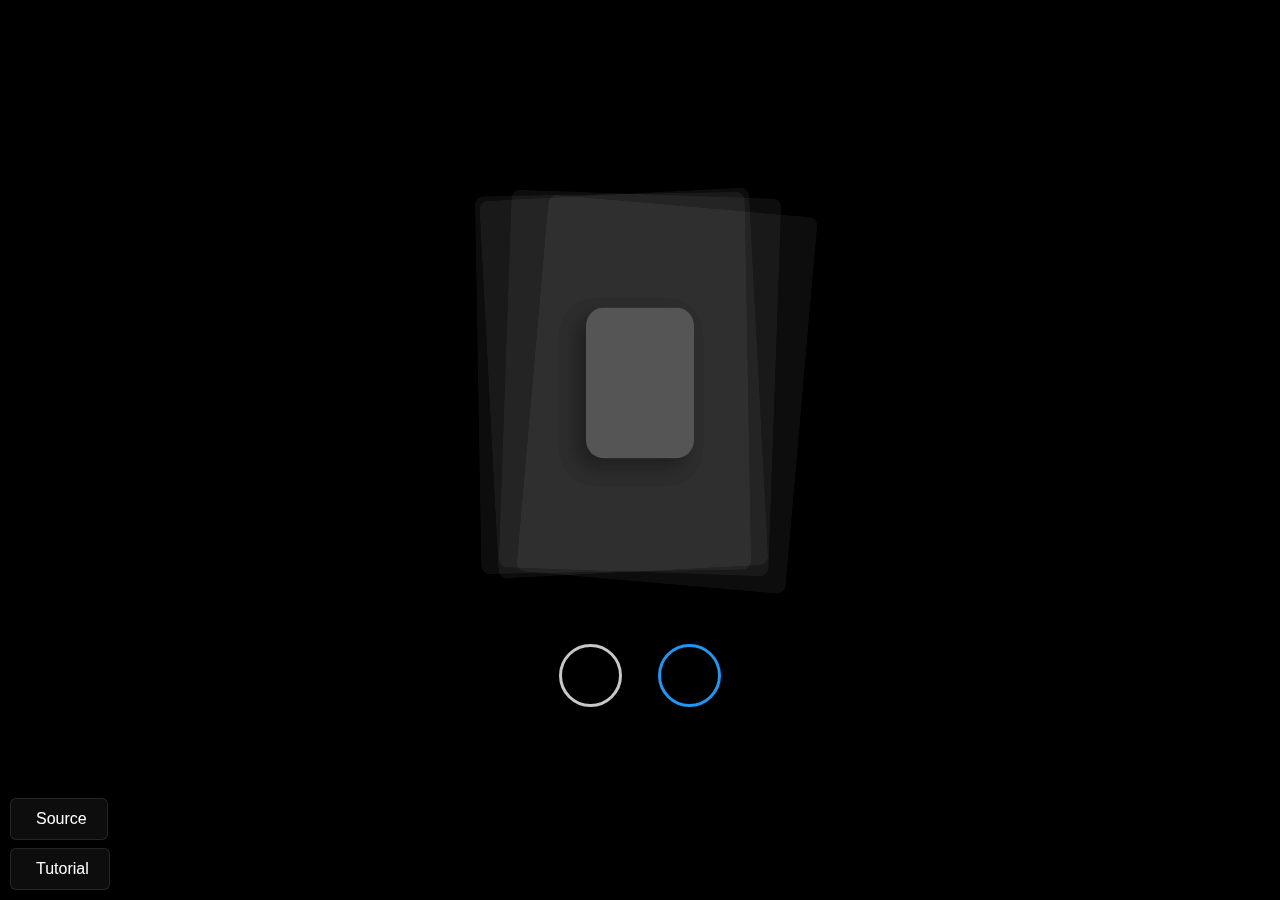
<file: project.sezim/index.html>
<!DOCTYPE html>
<html lang="en">
<head>
    <meta charset="UTF-8">
    <title>Java Script</title>
    <link rel="stylesheet" href="css/stayl.css">
</head>
<body>
	<div class="card-swiper">
		<div class="card-groups">
		  <div class="card-group" data-index="0" data-status="active">
			<div class="little-card card">
	  
			</div>
			<div class="big-card card">
	  
			</div>
			<div class="little-card card">
	  
			</div>
			<div class="big-card card">
	  
			</div>
			<div class="little-card card">
	  
			</div>
			<div class="big-card card">
	  
			</div>
			<div class="little-card card">
	  
			</div>
			<div class="big-card card">
	  
			</div>
		  </div>
		  <div class="card-group" data-index="1" data-status="unknown">
			<div class="little-card card">
	  
			</div>
			<div class="big-card card">
	  
			</div>
			<div class="little-card card">
	  
			</div>
			<div class="big-card card">
	  
			</div>
			<div class="little-card card">
	  
			</div>
			<div class="big-card card">
	  
			</div>
			<div class="little-card card">
	  
			</div>
			<div class="big-card card">
	  
			</div>
		  </div>
		  <div class="card-group" data-index="2" data-status="unknown">
			<div class="little-card card">
	  
			</div>
			<div class="big-card card">
	  
			</div>
			<div class="little-card card">
	  
			</div>
			<div class="big-card card">
	  
			</div>
			<div class="little-card card">
	  
			</div>
			<div class="big-card card">
	  
			</div>
			<div class="little-card card">
	  
			</div>
			<div class="big-card card">
	  
			</div>
		  </div>
		</div>
		<div class="card-swiper-buttons">
		  <button id="hate-button" onclick="handleHateClick()">
			<i class="fa-solid fa-x"></i>
		  </button>
		  <button id="love-button" onclick="handleLoveClick()">
			<i class="fa-solid fa-heart"></i>
		  </button>
		</div>
	  </div>
	  
	  <a id="source-link" class="meta-link" href="https://kippo.com/chill" target="_blank">
		<i class="fa-solid fa-link"></i>
		<span>Source</span>
	  </a>
	  
	  <a id="yt-link" class="meta-link" href="https://youtu.be/6TYkDy54q4E" target="_blank">
		<i class="fa-brands fa-youtube"></i>
		<span>Tutorial</span>
	  </a>
</body>
<script src="js/app.js"></script>
</html>
</file>
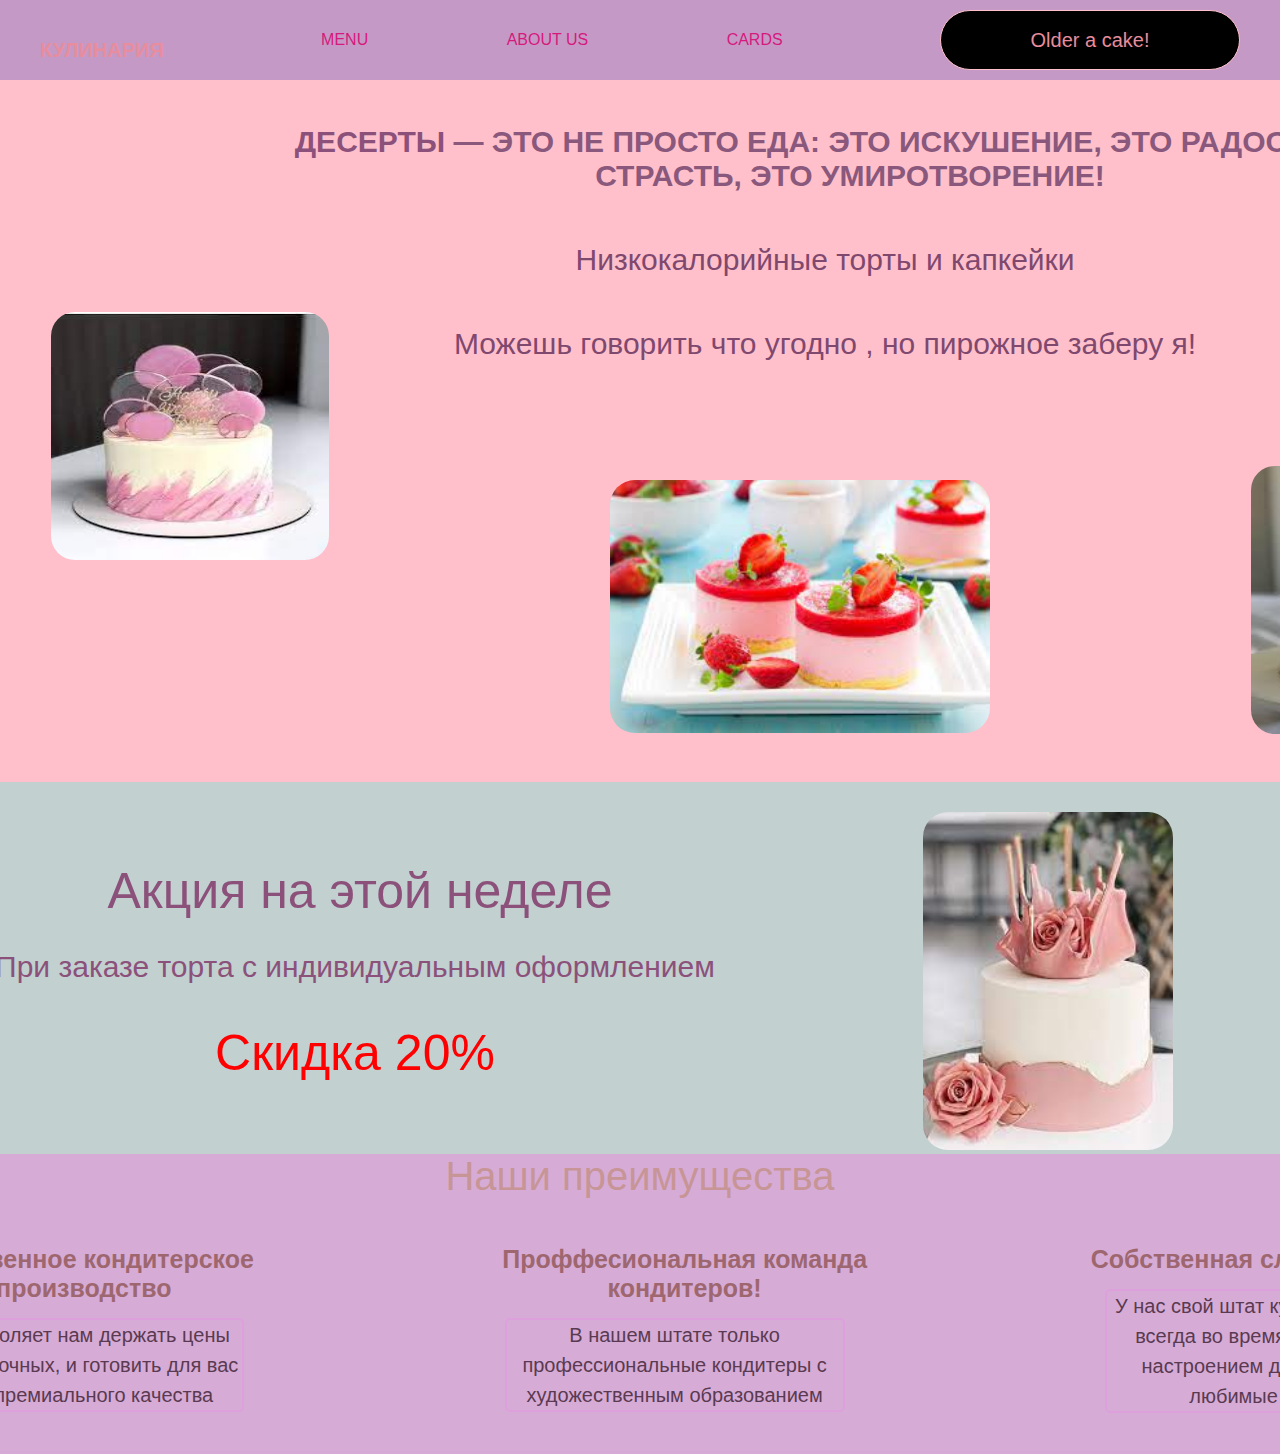
<file: project1.sezim/index.html>
<!DOCTYPE html>
<html lang="en">
<head>
    <meta charset="UTF-8">
    <title>Java Script</title>
    <link rel="stylesheet" href="css/style.css">
    <link rel="stylesheet" href="css/core.css">
</head>
<body>
<div class="wrapper">
    <div class="header">
        <div class="container">
            <div class="inner_header">
                <a href="/index.html">
                    <div class="logotype">
                        <h2>Кулинария</h2>
                    </div>
                </a>
                <ul class="menu">
                    <li class="menu_link">
                        <a href="pages/home_works.html">Menu</a>
                    </li>
                    <li class="menu_link">
                        <a href="pages/lessons.html">About us</a>
                    </li>
                    <li class="menu_link">
                        <a href="pages/cards.html" >Cards</a>
                    </li>
                </ul>
                <button class="btn" id="btn-get">Older a cake!</button>
            </div>
        </div>
    </div>
    <div class="main_block">
        <div class="container">
            <div class="inner_main">
                <h1><strong id="js-color">Десерты</strong>  — это не просто еда: это искушение, это радость, это страсть, это умиротворение!</h1>
                <p class="p">Низкокалорийные торты и капкейки</p>
                <p class="p">Можешь говорить что угодно , но пирожное заберу я!</p>
                <img class="image" src="images/торты.jpg">
                <img class="image1" src="images/images1.jpg">
                <img  class="пирожное " src="images/пирожное.jpg">
            </div>
        </div>
    </div>

<div class="block_photo">
    <div class="block1">
        <p class="text_block1">Акция на этой неделе</p>
        <p class="text_block2">При заказе торта с индивидуальным оформлением</p>
        <span class="text1">Скидка 20%</span>
    </div>
    <div class="block2">
        <img src="images/roze.jpg">
      
    </div>
</div>


  <div class="footer_block">
      <div class="title">
          <p class="title1"> Наши преимущества</p>
      </div>
      <div class="footer__grid">

          <div class="grid">
              <h5>Cобственное кондитерское производство</h5>
              <p>Это позволяет нам держать цены ниже рыночных, и готовить для вас торты премиального качества</p>
          </div>
          <div class="grid">
              <h5>Проффесиональная команда кондитеров!</h5>
              <p>В нашем штате только профессиональные кондитеры с художественным образованием</p>
          </div>
          <div class="grid">
              <h5>Собственная служба доставки!</h5>
              <p>У нас свой штат курьеров,которые всегда во время и с отличным настроением доставят Ваши любимые десерты</p>
          </div>
      </div>

      <div class="modal">
    <div class="modal_dialog">
        <div class="modal_content">
            <form action="#">
                <div class="modal_close">&times;</div>
                <div class="modal_title">Мы свяжемся с вами как можно быстрее!</div>
                <input required placeholder="Ваше имя" name="fullname" type="text" class="modal_input">
                <input required placeholder="Ваш номер телефона" name="phone_number" type="phone" class="modal_input">
                <button class="btn btn_dark btn_min">Перезвонить мне</button>
            </form>
        </div>
    </div>
</div>
</body>
<script src="./js/main.js"></script>
<script src="js/modal.js"></script>
</html>
</file>
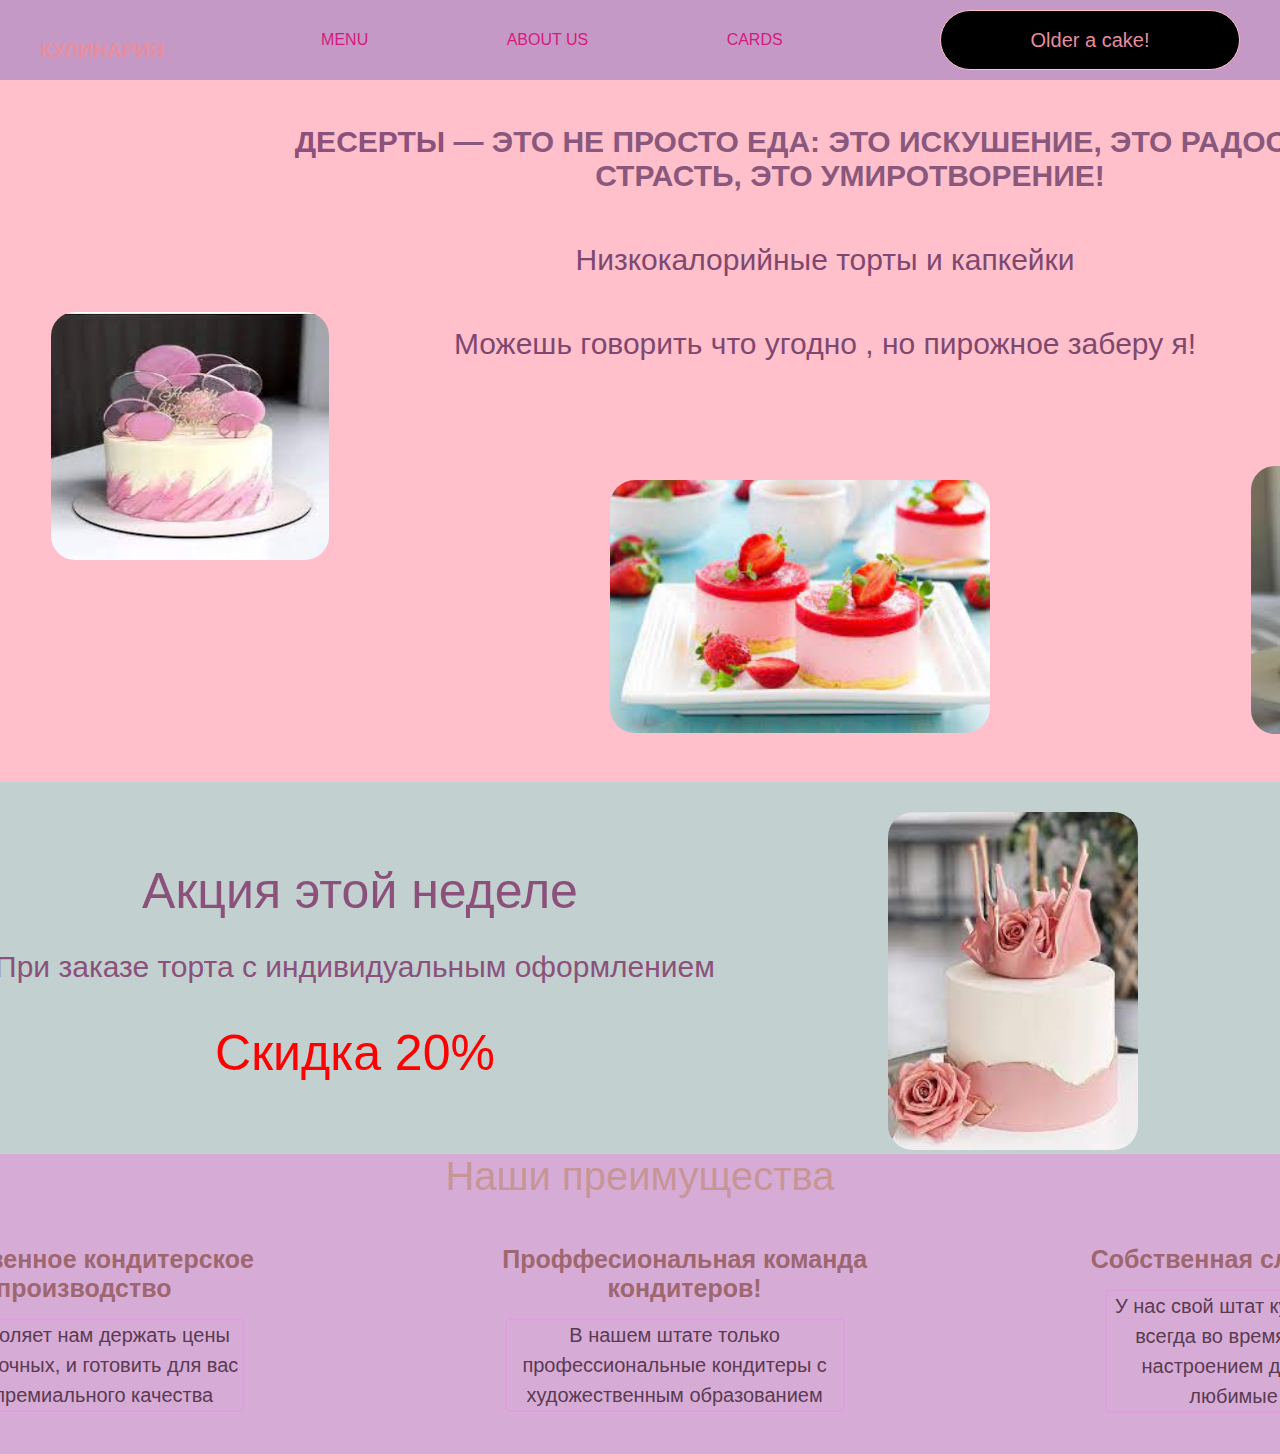
<file: project1.sezim/сайт/index.html>
<!DOCTYPE html>
<html lang="en">
<head>
    <meta charset="UTF-8">
    <title>Java Script</title>
    <link rel="stylesheet" href="css/style.css">
    <link rel="stylesheet" href="css/core.css">
</head>
<body>
<div class="wrapper">
    <div class="header">
        <div class="container">
            <div class="inner_header">
                <a href="/index.html">
                    <div class="logotype">
                        <h2>Кулинария</h2>
                    </div>
                </a>
                <ul class="menu">
                    <li class="menu_link">
                        <a href="pages/home_works.html">Menu</a>
                    </li>
                    <li class="menu_link">
                        <a href="pages/lessons.html">About us</a>
                    </li>
                    <li class="menu_link">
                        <a href="pages/cards.html" >Cards</a>
                    </li>
                </ul>
                <button class="btn" id="btn-get">Older a cake!</button>
            </div>
        </div>
    </div>
    <div class="main_block">
        <div class="container">
            <div class="inner_main">
                <h1><strong id="js-color">Десерты</strong>  — это не просто еда: это искушение, это радость, это страсть, это умиротворение!</h1>
                <p class="p">Низкокалорийные торты и капкейки</p>
                <p class="p">Можешь говорить что угодно , но пирожное заберу я!</p>
                <img class="image" src="images/торты.jpg">
                <img class="image1" src="images/images1.jpg">
                <img  class="пирожное " src="images/пирожное.jpg">
            </div>
        </div>
    </div>

<div class="block_photo">
    <div class="block1">
        <p class="text_block1">Акция этой неделе</p>
        <p class="text_block2">При заказе торта с индивидуальным оформлением</p>
        <span class="text1">Скидка 20%</span>

    </div>
    <div class="block2">
        <img src="images/roze.jpg">
      
    </div>
</div>


  <div class="footer_block">
      <div class="title">
          <p class="title1"> Наши преимущества</p>
      </div>
      <div class="footer__grid">

          <div class="grid">
              <h5>Cобственное кондитерское производство</h5>
              <p>Это позволяет нам держать цены ниже рыночных, и готовить для вас торты премиального качества</p>
          </div>
          <div class="grid">
              <h5>Проффесиональная команда кондитеров!</h5>
              <p>В нашем штате только профессиональные кондитеры с художественным образованием</p>
          </div>
          <div class="grid">
              <h5>Собственная служба доставки!</h5>
              <p>У нас свой штат курьеров,которые всегда во время и с отличным настроением доставят Ваши любимые десерты</p>
          </div>
      </div>

      <div class="modal">
    <div class="modal_dialog">
        <div class="modal_content">
            <form action="#">
                <div class="modal_close">&times;</div>
                <div class="modal_title">Мы свяжемся с вами как можно быстрее!</div>
                <input required placeholder="Ваше имя" name="fullname" type="text" class="modal_input">
                <input required placeholder="Ваш номер телефона" name="phone_number" type="phone" class="modal_input">
                <button class="btn btn_dark btn_min">Перезвонить мне</button>
            </form>
        </div>
    </div>
</div>
</body>
<script src="./js/main.js"></script>
<script src="js/modal.js"></script>
</html>
</file>
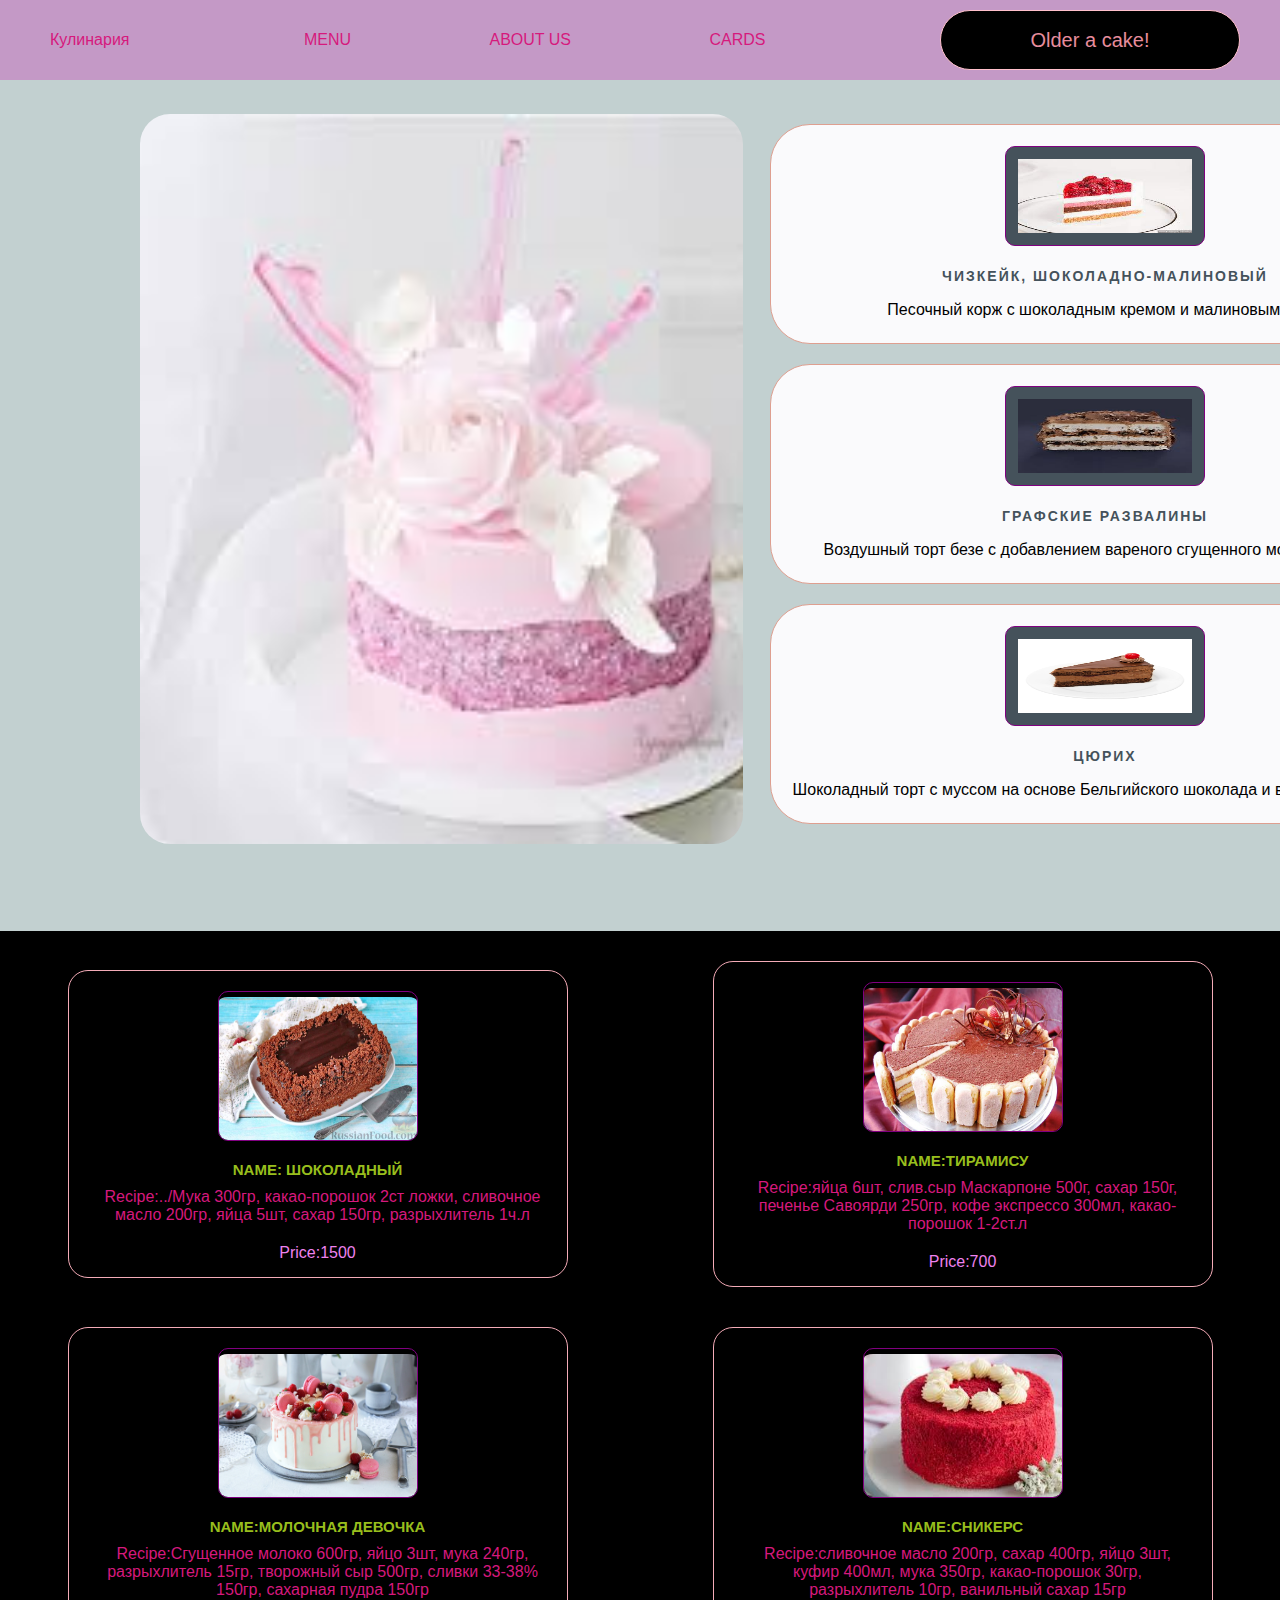
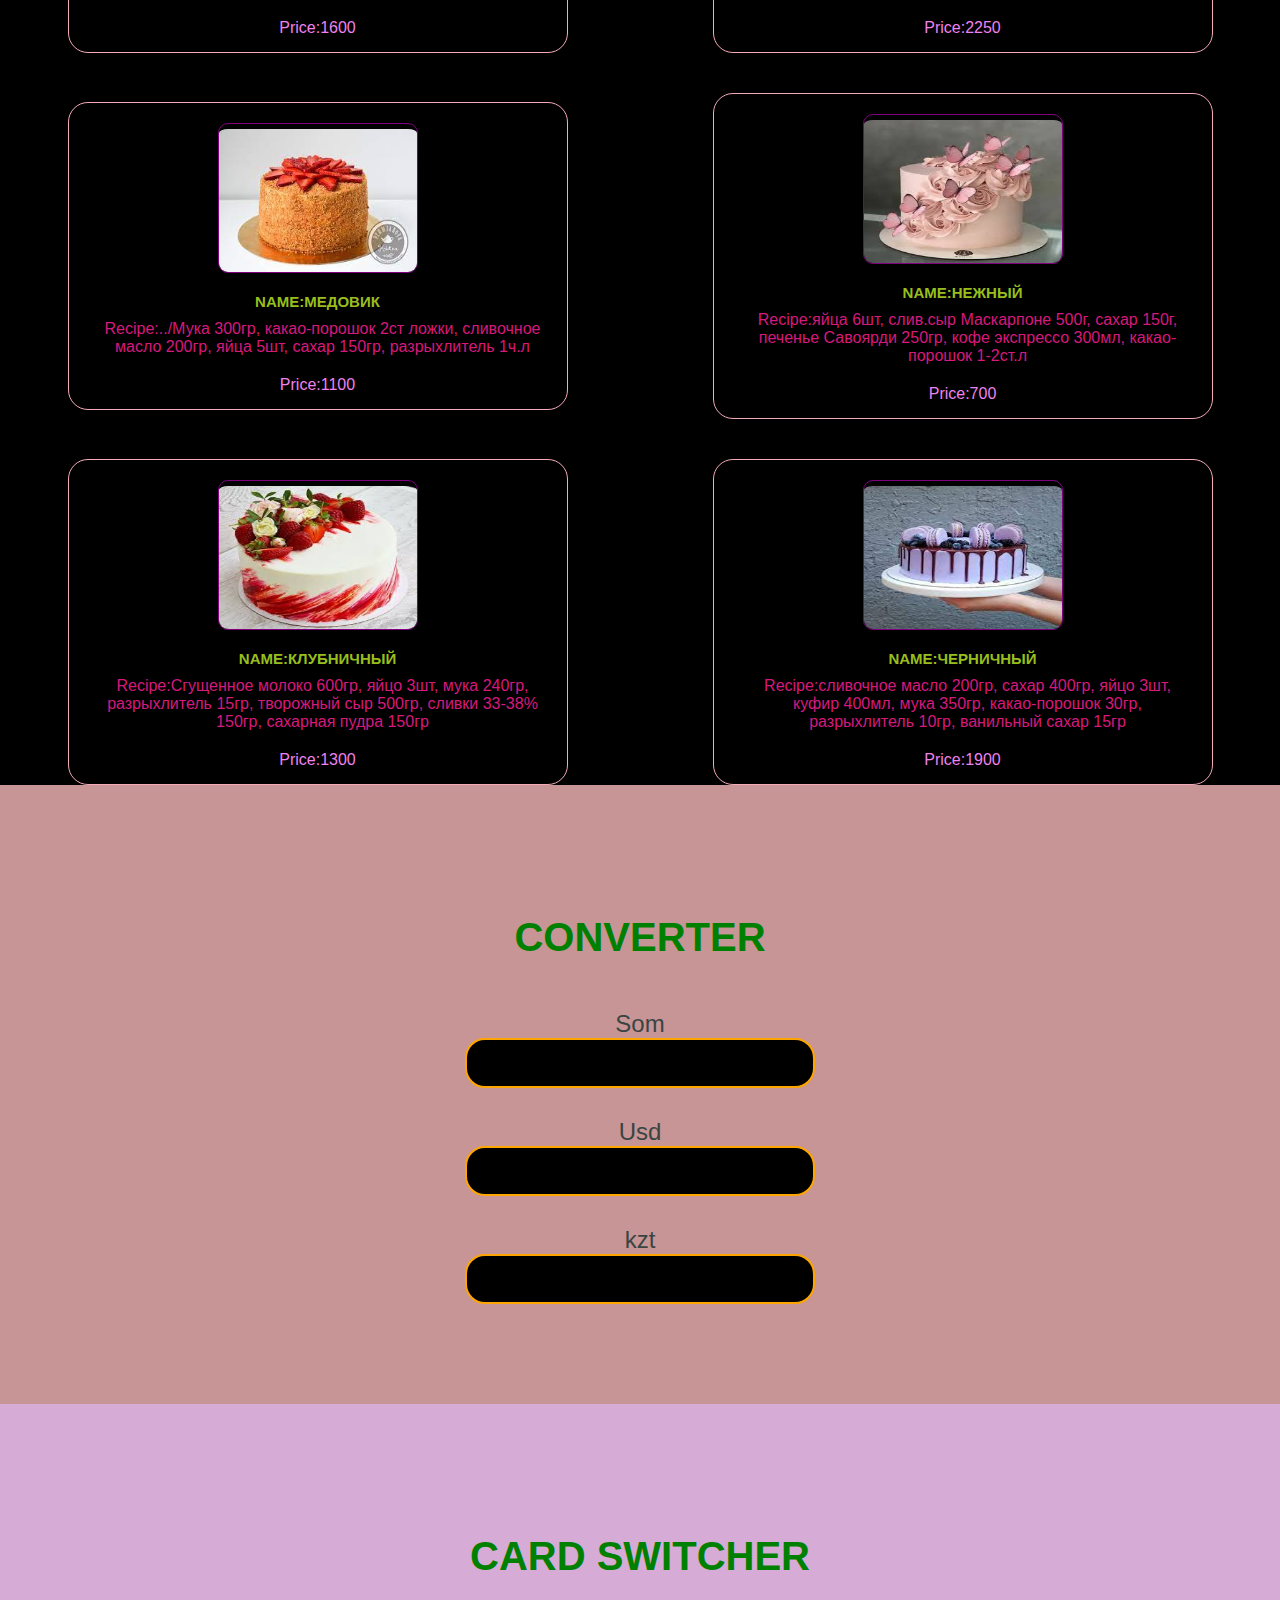
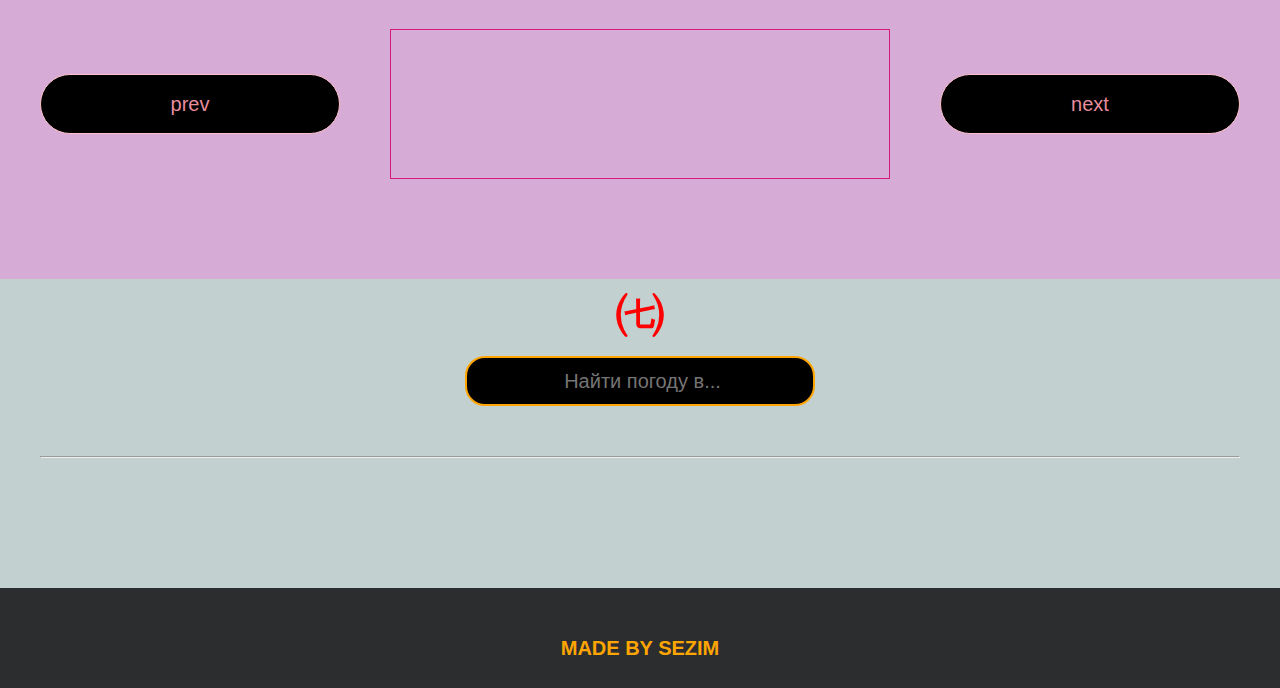
<file: project1.sezim/pages/lessons.html>
<!DOCTYPE html>
<html lang="en">
<head>
    <meta charset="UTF-8">
    <title>Lessons</title>
    <link rel="stylesheet" href="../css/style.css">
    <link rel="stylesheet" href="../css/core.css">
    <link rel="stylesheet" href="../css/lessons.css">
</head>
<body>

<div class="wrapper">

    <div class="header">
        <div class="container">
            <div class="inner_header">
                <a href="../index.html">
                    <div class="logotype">
                        <span>Кулинария</span>
                    </div>
                </a>
                <ul class="menu">
                    <li class="menu_link">
                        <a href="home_works.html">Menu</a>
                    </li>
                    <li class="menu_link">
                        <a href="lessons.html">About Us</a>
                    </li>
                    <li class="menu_link">
                        <a href="../pages/cards.html">Cards</a>
                    </li>
                </ul>
                <button class="btn" id="btn-get">Older a cake!</button>
            </div>
        </div>
    </div>


    <div class="choose">
        <div class="container">
            <div class="title__wrap">
                <span class="title__caption"></span>
                <h2 class="title"></h2>

            </div>
            <div class="block">
                <div class="left"></div>
                <div class="right">
                    <div class="img one-top">
                        <img src="../images/чизкейк.jpg" alt="picture" class="icon-bgc">
                        <h3 class="text">Чизкейк, шоколадно-малиновый</h3>
                        <div class="lorem">Песочный корж с шоколадным кремом и малиновым жиле</div>
                    </div>
                    <div class="img">
                        <img src="../images/развалины.jpg" alt="picture" class="icon-bgc">
                        <h3 class="text">Графские развалины</h3>
                        <div class="lorem">Воздушный торт безе с добавлением вареного сгущенного молока и джема</div>
                    </div>
                    <div class="img">
                        <img src="../images/цюрих.jpg" alt="picture" class="icon-bgc">
                        <h3 class="text">Цюрих</h3>
                        <div class="lorem">Шоколадный торт с муссом на основе Бельгийского шоколада и вишневой начинки.</div>
                    </div>
                </div>
            </div>
        </div>
    </div>

    <div class="cakes"></div>
    <div class="cakes1"></div>

    <div class="converter">
        <div class="container">
            <h3>CONVERTER</h3>
            <div class="inner_converter">
                <div class="som">
                    <label for="som">Som</label>
                    <input type="number" id="som">
                </div>
                <div class="usd">
                    <label for="usd">Usd</label>
                    <input type="number" id="usd">
                </div>
                <div class="kzt">
                    <label for="kzt">kzt</label>
                    <input type="number" id="kzt">
                </div>
            </div>
        </div>
    </div>

    <div class="card_switcher">
        <div class="container">
            <h3>Card Switcher</h3>
            <div class="inner_card_switcher">
                <button class="btn" id="btn-prev">prev</button>
                <div class="card"></div>
                <button class="btn" id="btn-next">next</button>
            </div>
        </div>
    </div>

        <div class="container">
            <div class="inner_weather">
                <div>
                    <h4 style="color: red;font-size: 50px">&#12838</h4>
                    <input type="text" class="cityName" placeholder="Найти погоду в...">

                </div>
                <div>
                    <span class="city"></span>
                    <hr>
                    <span class="temp"></span>
                </div>
            </div>
        </div>
    </div>

    <div class="footer">
        <div class="container">
            <a href="https://www.instagram.com/_b.sezim.sh_?igsh=MTJ2MDdrZGpuZjJ3Mg%3D%3D&utm_source=qr" target="_blank">
                <div class="inner_footer">
                    <h2>Made by Sezim</h2>

                </div>
            </a>
        </div>
    </div>
</div>

<div class="modal">
    <div class="modal_dialog">
        <div class="modal_content">
            <form action="#">
                <div class="modal_close">&times;</div>
                <div class="modal_title">Мы свяжемся с вами как можно быстрее!</div>
                <input required placeholder="Ваше имя" name="name" type="text" class="modal_input">
                <input required placeholder="Ваш номер телефона" name="phone" type="phone" class="modal_input">
                <button class="btn btn_dark btn_min">Перезвонить мне</button>
            </form>
        </div>
    </div>
</div>

</body>
<script src="../js/lesson.js"></script>
<script src="../js/modal.js"></script>
</html>
</file>
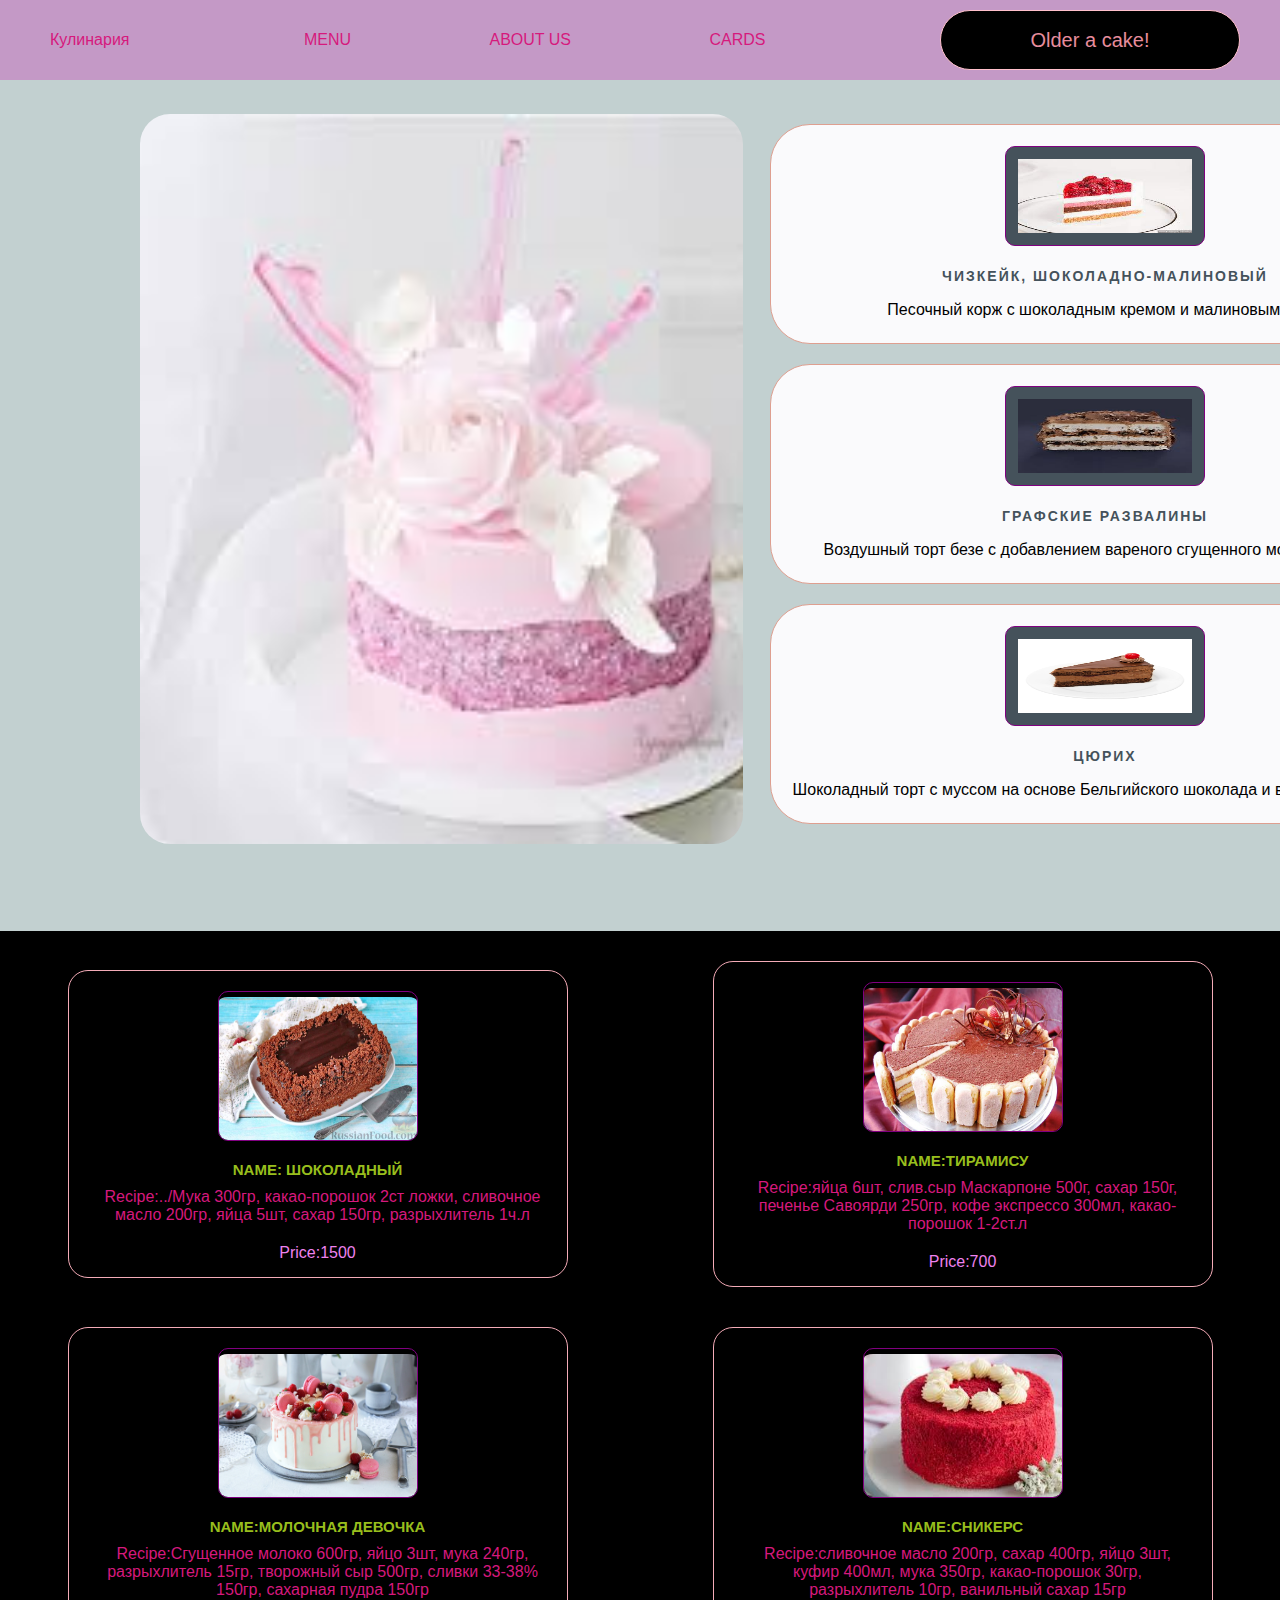
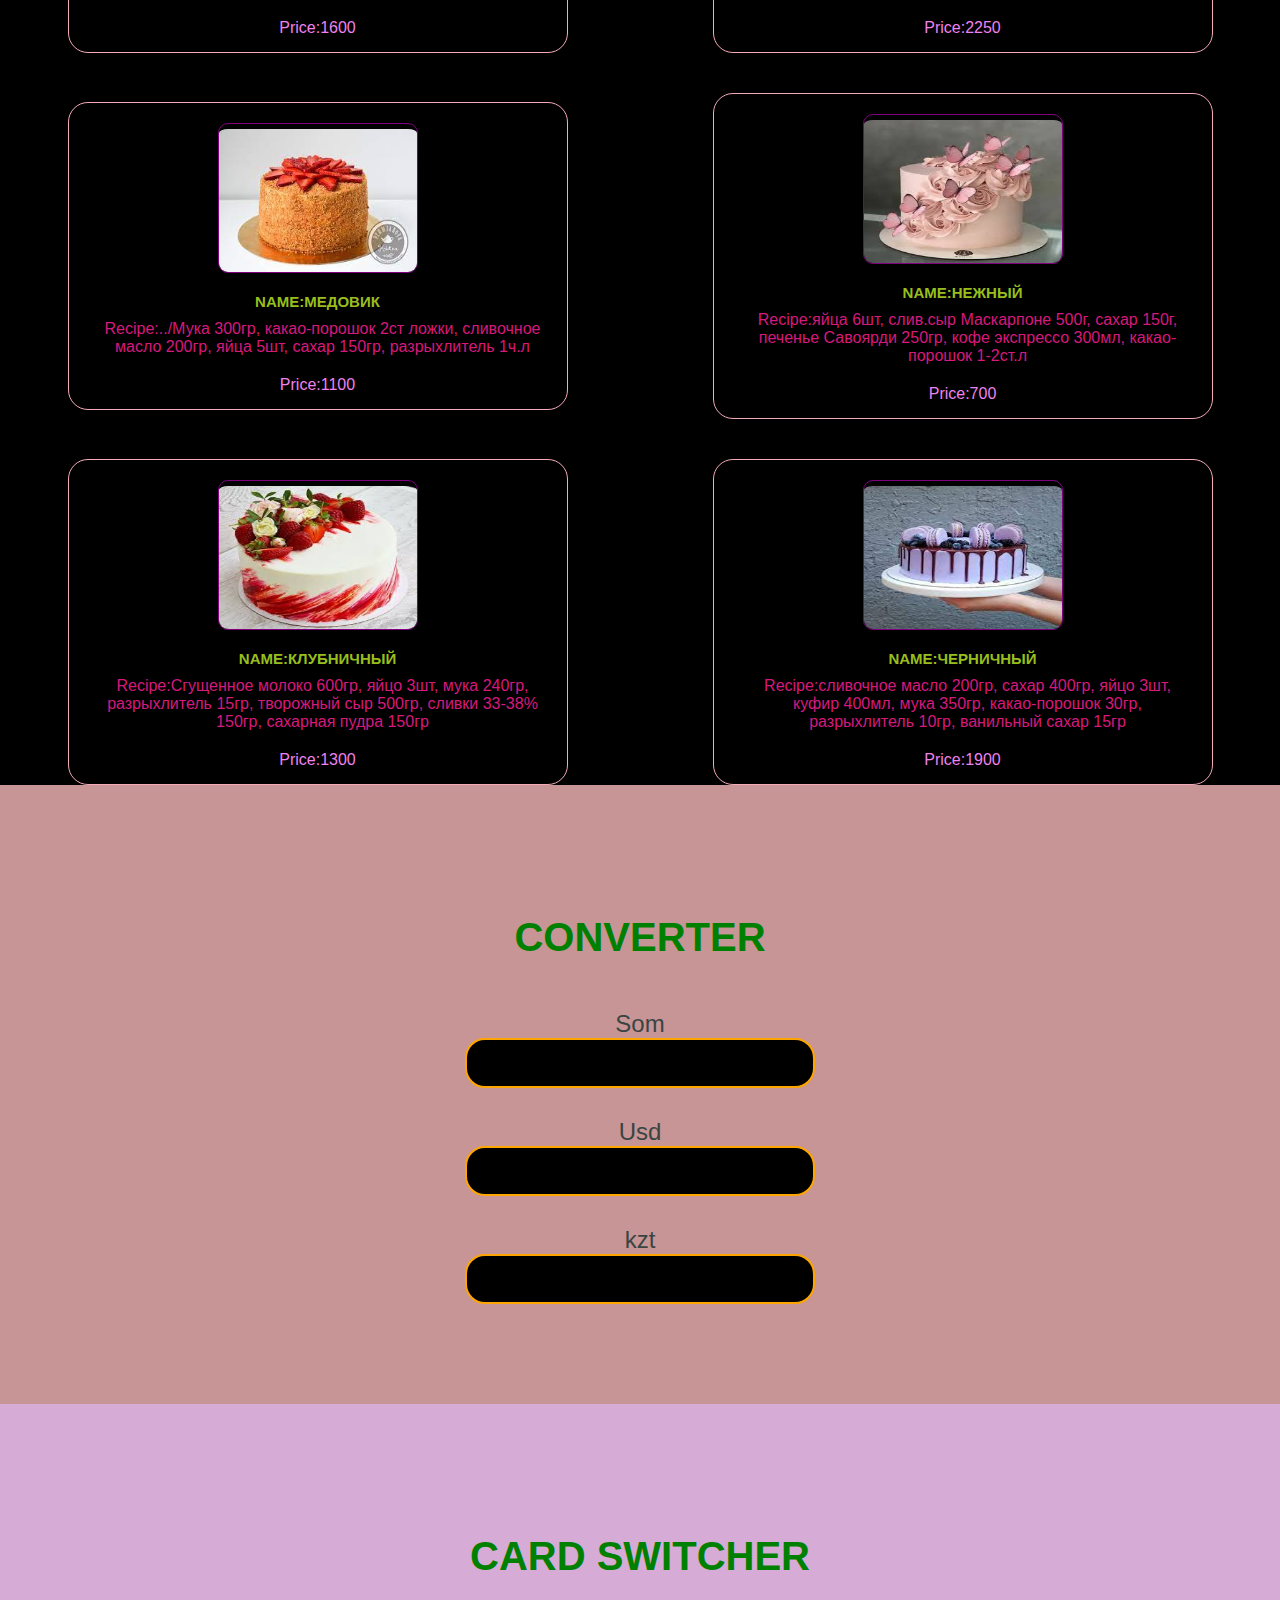
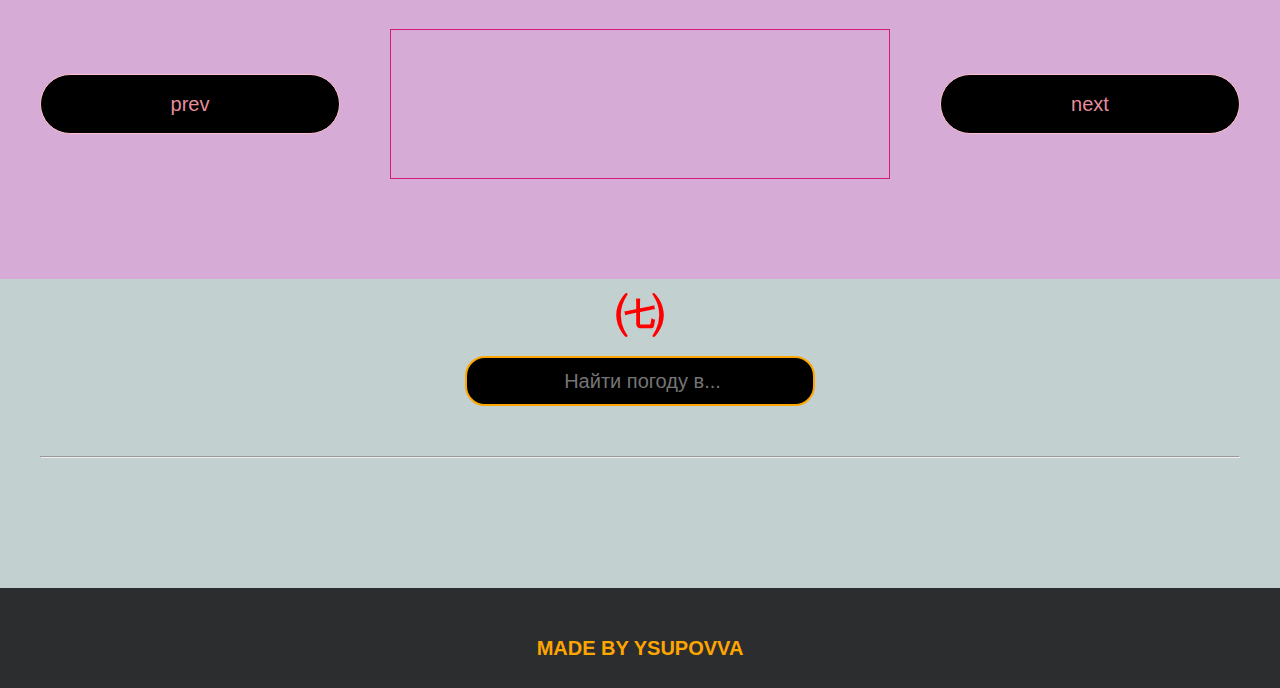
<file: project1.sezim/сайт/pages/lessons.html>
<!DOCTYPE html>
<html lang="en">
<head>
    <meta charset="UTF-8">
    <title>Lessons</title>
    <link rel="stylesheet" href="../css/style.css">
    <link rel="stylesheet" href="../css/core.css">
    <link rel="stylesheet" href="../css/lessons.css">
</head>
<body>

<div class="wrapper">

    <div class="header">
        <div class="container">
            <div class="inner_header">
                <a href="../index.html">
                    <div class="logotype">
                        <span>Кулинария</span>
                    </div>
                </a>
                <ul class="menu">
                    <li class="menu_link">
                        <a href="home_works.html">Menu</a>
                    </li>
                    <li class="menu_link">
                        <a href="lessons.html">About Us</a>
                    </li>
                    <li class="menu_link">
                        <a href="../pages/cards.html">Cards</a>
                    </li>
                </ul>
                <button class="btn" id="btn-get">Older a cake!</button>
            </div>
        </div>
    </div>


    <div class="choose">
        <div class="container">
            <div class="title__wrap">
                <span class="title__caption"></span>
                <h2 class="title"></h2>

            </div>
            <div class="block">
                <div class="left"></div>
                <div class="right">
                    <div class="img one-top">
                        <img src="../images/чизкейк.jpg" alt="picture" class="icon-bgc">
                        <h3 class="text">Чизкейк, шоколадно-малиновый</h3>
                        <div class="lorem">Песочный корж с шоколадным кремом и малиновым жиле</div>
                    </div>
                    <div class="img">
                        <img src="../images/развалины.jpg" alt="picture" class="icon-bgc">
                        <h3 class="text">Графские развалины</h3>
                        <div class="lorem">Воздушный торт безе с добавлением вареного сгущенного молока и джема</div>
                    </div>
                    <div class="img">
                        <img src="../images/цюрих.jpg" alt="picture" class="icon-bgc">
                        <h3 class="text">Цюрих</h3>
                        <div class="lorem">Шоколадный торт с муссом на основе Бельгийского шоколада и вишневой начинки.</div>
                    </div>
                </div>
            </div>
        </div>
    </div>

    <div class="cakes"></div>
    <div class="cakes1"></div>

    <div class="converter">
        <div class="container">
            <h3>CONVERTER</h3>
            <div class="inner_converter">
                <div class="som">
                    <label for="som">Som</label>
                    <input type="number" id="som">
                </div>
                <div class="usd">
                    <label for="usd">Usd</label>
                    <input type="number" id="usd">
                </div>
                <div class="kzt">
                    <label for="kzt">kzt</label>
                    <input type="number" id="kzt">
                </div>
            </div>
        </div>
    </div>

    <div class="card_switcher">
        <div class="container">
            <h3>Card Switcher</h3>
            <div class="inner_card_switcher">
                <button class="btn" id="btn-prev">prev</button>
                <div class="card"></div>
                <button class="btn" id="btn-next">next</button>
            </div>
        </div>
    </div>

        <div class="container">
            <div class="inner_weather">
                <div>
                    <h4 style="color: red;font-size: 50px">&#12838</h4>
                    <input type="text" class="cityName" placeholder="Найти погоду в...">

                </div>
                <div>
                    <span class="city"></span>
                    <hr>
                    <span class="temp"></span>
                </div>
            </div>
        </div>
    </div>

    <div class="footer">
        <div class="container">
            <a href="https://www.instagram.com/ysupovva/" target="_blank">
                <div class="inner_footer">
                    <h2>Made by Ysupovva</h2>

                </div>
            </a>
        </div>
    </div>
</div>

<div class="modal">
    <div class="modal_dialog">
        <div class="modal_content">
            <form action="#">
                <div class="modal_close">&times;</div>
                <div class="modal_title">Мы свяжемся с вами как можно быстрее!</div>
                <input required placeholder="Ваше имя" name="name" type="text" class="modal_input">
                <input required placeholder="Ваш номер телефона" name="phone" type="phone" class="modal_input">
                <button class="btn btn_dark btn_min">Перезвонить мне</button>
            </form>
        </div>
    </div>
</div>

</body>
<script src="../js/lesson.js"></script>
<script src="../js/modal.js"></script>
</html>
</file>
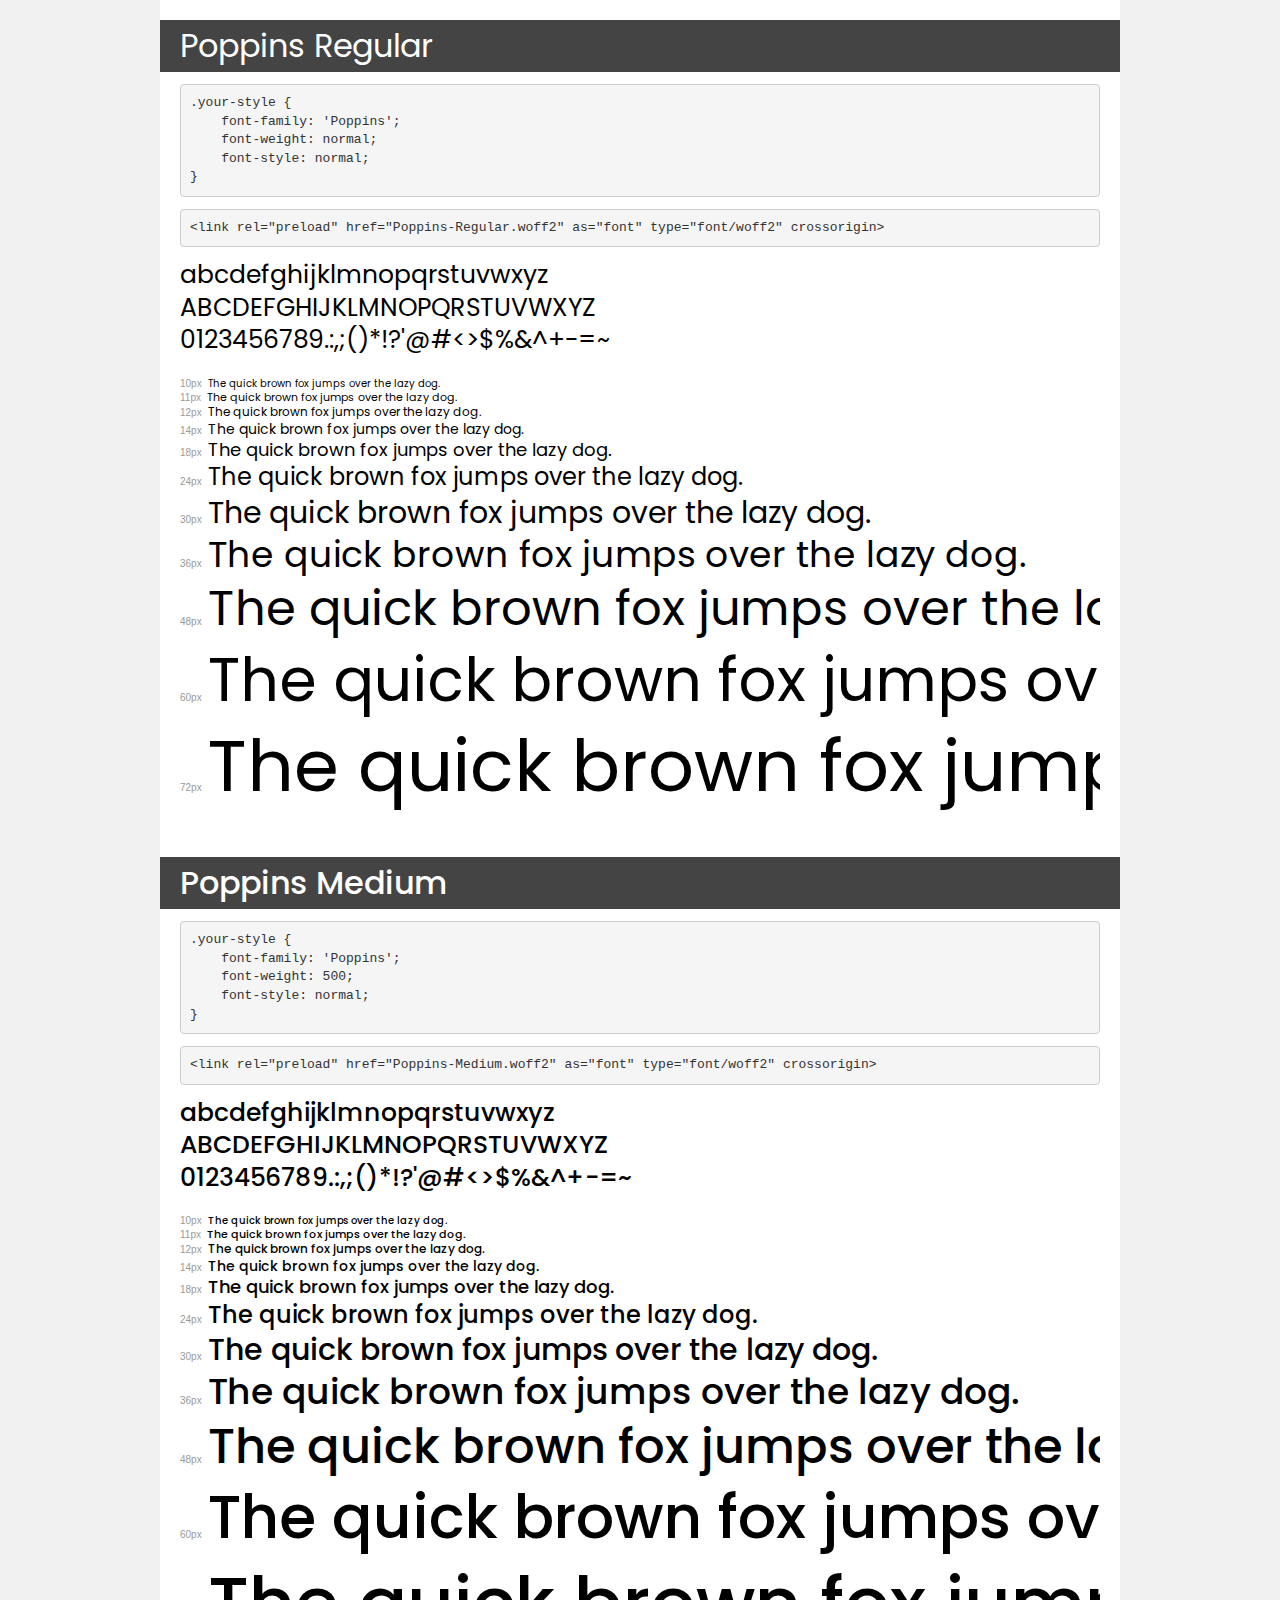
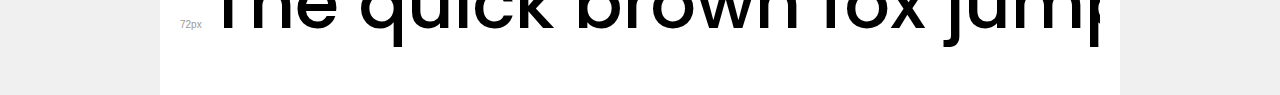
<file: Верстка/Estate/fonts/Poppins/demo.html>
<!DOCTYPE html>
<html lang="en">
<head>
    <meta charset="utf-8">
    <meta http-equiv="X-UA-Compatible" content="IE=edge">
    <meta name="viewport" content="width=device-width, initial-scale=1">
    <meta name="robots" content="noindex, noarchive">
    <meta name="format-detection" content="telephone=no">
    <title>Transfonter demo</title>
    <link href="stylesheet.css" rel="stylesheet">
    <style>
        /*
        http://meyerweb.com/eric/tools/css/reset/
        v2.0 | 20110126
        License: none (public domain)
        */
        html, body, div, span, applet, object, iframe,
        h1, h2, h3, h4, h5, h6, p, blockquote, pre,
        a, abbr, acronym, address, big, cite, code,
        del, dfn, em, img, ins, kbd, q, s, samp,
        small, strike, strong, sub, sup, tt, var,
        b, u, i, center,
        dl, dt, dd, ol, ul, li,
        fieldset, form, label, legend,
        table, caption, tbody, tfoot, thead, tr, th, td,
        article, aside, canvas, details, embed,
        figure, figcaption, footer, header, hgroup,
        menu, nav, output, ruby, section, summary,
        time, mark, audio, video {
            margin: 0;
            padding: 0;
            border: 0;
            font-size: 100%;
            font: inherit;
            vertical-align: baseline;
        }
        /* HTML5 display-role reset for older browsers */
        article, aside, details, figcaption, figure,
        footer, header, hgroup, menu, nav, section {
            display: block;
        }
        body {
            line-height: 1;
        }
        ol, ul {
            list-style: none;
        }
        blockquote, q {
            quotes: none;
        }
        blockquote:before, blockquote:after,
        q:before, q:after {
            content: '';
            content: none;
        }
        table {
            border-collapse: collapse;
            border-spacing: 0;
        }
        /* demo styles */
        body {
            background: #f0f0f0;
            color: #000;
        }
        .page {
            background: #fff;
            width: 920px;
            margin: 0 auto;
            padding: 20px 20px 0 20px;
            overflow: hidden;
        }
        .font-container {
            overflow-x: auto;
            overflow-y: hidden;
            margin-bottom: 40px;
            line-height: 1.3;
            white-space: nowrap;
            padding-bottom: 5px;
        }
        h1 {
            position: relative;
            background: #444;
            font-size: 32px;
            color: #fff;
            padding: 10px 20px;
            margin: 0 -20px 12px -20px;
        }
        .letters {
            font-size: 25px;
            margin-bottom: 20px;
        }
        .s10:before {
            content: '10px';
        }
        .s11:before {
            content: '11px';
        }
        .s12:before {
            content: '12px';
        }
        .s14:before {
            content: '14px';
        }
        .s18:before {
            content: '18px';
        }
        .s24:before {
            content: '24px';
        }
        .s30:before {
            content: '30px';
        }
        .s36:before {
            content: '36px';
        }
        .s48:before {
            content: '48px';
        }
        .s60:before {
            content: '60px';
        }
        .s72:before {
            content: '72px';
        }
        .s10:before, .s11:before, .s12:before, .s14:before,
        .s18:before, .s24:before, .s30:before, .s36:before,
        .s48:before, .s60:before, .s72:before {
            font-family: Arial, sans-serif;
            font-size: 10px;
            font-weight: normal;
            font-style: normal;
            color: #999;
            padding-right: 6px;
        }
        pre {
            display: block;
            padding: 9px;
            margin: 0 0 12px;
            font-family: Monaco, Menlo, Consolas, "Courier New", monospace;
            font-size: 13px;
            line-height: 1.428571429;
            color: #333;
            font-weight: normal;
            font-style: normal;
            background-color: #f5f5f5;
            border: 1px solid #ccc;
            overflow-x: auto;
            border-radius: 4px;
        }
        /* responsive */
        @media (max-width: 959px) {
            .page {
                width: auto;
                margin: 0;
            }
        }
    </style>
</head>
<body>
<div class="page">
    <div class="demo">
        <h1 style="font-family: 'Poppins'; font-weight: normal; font-style: normal;">Poppins Regular</h1>
        <pre title="Usage">.your-style {
    font-family: 'Poppins';
    font-weight: normal;
    font-style: normal;
}</pre>
        <pre title="Preload (optional)">
&lt;link rel=&quot;preload&quot; href=&quot;Poppins-Regular.woff2&quot; as=&quot;font&quot; type=&quot;font/woff2&quot; crossorigin&gt;</pre>
        <div class="font-container" style="font-family: 'Poppins'; font-weight: normal; font-style: normal;">
            <p class="letters">
                abcdefghijklmnopqrstuvwxyz<br>
ABCDEFGHIJKLMNOPQRSTUVWXYZ<br>
                0123456789.:,;()*!?'@#&lt;&gt;$%&^+-=~
            </p>
            <p class="s10" style="font-size: 10px;">The quick brown fox jumps over the lazy dog.</p>
            <p class="s11" style="font-size: 11px;">The quick brown fox jumps over the lazy dog.</p>
            <p class="s12" style="font-size: 12px;">The quick brown fox jumps over the lazy dog.</p>
            <p class="s14" style="font-size: 14px;">The quick brown fox jumps over the lazy dog.</p>
            <p class="s18" style="font-size: 18px;">The quick brown fox jumps over the lazy dog.</p>
            <p class="s24" style="font-size: 24px;">The quick brown fox jumps over the lazy dog.</p>
            <p class="s30" style="font-size: 30px;">The quick brown fox jumps over the lazy dog.</p>
            <p class="s36" style="font-size: 36px;">The quick brown fox jumps over the lazy dog.</p>
            <p class="s48" style="font-size: 48px;">The quick brown fox jumps over the lazy dog.</p>
            <p class="s60" style="font-size: 60px;">The quick brown fox jumps over the lazy dog.</p>
            <p class="s72" style="font-size: 72px;">The quick brown fox jumps over the lazy dog.</p>
        </div>
    </div>

    <div class="demo">
        <h1 style="font-family: 'Poppins'; font-weight: 500; font-style: normal;">Poppins Medium</h1>
        <pre title="Usage">.your-style {
    font-family: 'Poppins';
    font-weight: 500;
    font-style: normal;
}</pre>
        <pre title="Preload (optional)">
&lt;link rel=&quot;preload&quot; href=&quot;Poppins-Medium.woff2&quot; as=&quot;font&quot; type=&quot;font/woff2&quot; crossorigin&gt;</pre>
        <div class="font-container" style="font-family: 'Poppins'; font-weight: 500; font-style: normal;">
            <p class="letters">
                abcdefghijklmnopqrstuvwxyz<br>
ABCDEFGHIJKLMNOPQRSTUVWXYZ<br>
                0123456789.:,;()*!?'@#&lt;&gt;$%&^+-=~
            </p>
            <p class="s10" style="font-size: 10px;">The quick brown fox jumps over the lazy dog.</p>
            <p class="s11" style="font-size: 11px;">The quick brown fox jumps over the lazy dog.</p>
            <p class="s12" style="font-size: 12px;">The quick brown fox jumps over the lazy dog.</p>
            <p class="s14" style="font-size: 14px;">The quick brown fox jumps over the lazy dog.</p>
            <p class="s18" style="font-size: 18px;">The quick brown fox jumps over the lazy dog.</p>
            <p class="s24" style="font-size: 24px;">The quick brown fox jumps over the lazy dog.</p>
            <p class="s30" style="font-size: 30px;">The quick brown fox jumps over the lazy dog.</p>
            <p class="s36" style="font-size: 36px;">The quick brown fox jumps over the lazy dog.</p>
            <p class="s48" style="font-size: 48px;">The quick brown fox jumps over the lazy dog.</p>
            <p class="s60" style="font-size: 60px;">The quick brown fox jumps over the lazy dog.</p>
            <p class="s72" style="font-size: 72px;">The quick brown fox jumps over the lazy dog.</p>
        </div>
    </div>

</div>
</body>
</html>
</file>
<file: project.sezim/css/stayl.css>
body {
  background-color: rgb(0, 0, 0);  
  margin: 0px;  
  height: 100vh;
  
  display: grid;
  place-items: center;
}

.card-groups,
.card-group,
.card {
  aspect-ratio: 5 / 7;
}

.card-groups,
.card-group,
.big-card {  
  width: 30vmin;
}

.card-group {
  position: absolute;
  transition: transform 400ms ease;
}

.card-group[data-status="unknown"] {
  transform: scale(0);
  transition: none;
}

.card-group[data-status="active"] {
  transition-delay: 300ms;
}

.card-group[data-status="after"] {
  transform: translateX(50%) scale(0);
}

.card-group[data-status="before"] {
  transform: translateX(-50%) scale(0);
}

.card-group[data-status="becoming-active-from-after"] {
  transform: translateX(50%) scale(0);
  transition: none;
}

.card-group[data-status="becoming-active-from-before"] {
  transform: translateX(-50%) scale(0);
  transition: none;
}

.card {
  background-color: rgba(255, 255, 255, 0.05);
  position: absolute;
  transition: transform 800ms cubic-bezier(.05,.43,.25,.95);
  
  background-position: center;
  background-size: cover;
}

.big-card {
  border-radius: 1vmin;
}

.little-card {
  width: 12vmin;
  border-radius: 2vmin;
  left: 50%;
  top: 50%;
  transform: translate(-50%, -50%);
  box-shadow: -1vmin 1vmin 2vmin rgba(0, 0, 0, 0.25);
  pointer-events: none;
}

.big-card:nth-child(2) {
  background-image: url("https://images.unsplash.com/photo-1568572933382-74d440642117?ixlib=rb-1.2.1&ixid=MnwxMjA3fDB8MHxzZWFyY2h8NXx8ZG9nc3xlbnwwfHwwfHw%3D&auto=format&fit=crop&w=500&q=60n");
  transform: translateX(-10%) rotate(-1deg);
}

.big-card:nth-child(4) {
  background-image: url("https://images.unsplash.com/photo-1534351450181-ea9f78427fe8?ixlib=rb-1.2.1&ixid=MnwxMjA3fDB8MHxzZWFyY2h8MTB8fGRvZ3N8ZW58MHx8MHx8&auto=format&fit=crop&w=500&q=60");
  transform: rotate(2deg);
}

.big-card:nth-child(6) {
  background-image: url("https://images.unsplash.com/photo-1552053831-71594a27632d?ixlib=rb-1.2.1&ixid=MnwxMjA3fDB8MHxzZWFyY2h8MTN8fGRvZ3N8ZW58MHx8MHx8&auto=format&fit=crop&w=500&q=60");
  transform: translateX(-6%) rotate(-3deg);
}

.big-card:nth-child(8) {
  background-image: url("https://images.unsplash.com/photo-1537151608828-ea2b11777ee8?ixlib=rb-1.2.1&ixid=MnwxMjA3fDB8MHxzZWFyY2h8MTV8fGRvZ3N8ZW58MHx8MHx8&auto=format&fit=crop&w=500&q=60");
  transform: translate(10%, 3%) rotate(5deg);
}

.card-group[data-index="1"] > .big-card:nth-child(6) {
  background-image: url("https://images.unsplash.com/photo-1537151608828-ea2b11777ee8?ixlib=rb-1.2.1&ixid=MnwxMjA3fDB8MHxzZWFyY2h8MTV8fGRvZ3N8ZW58MHx8MHx8&auto=format&fit=crop&w=500&q=60");
}

.card-group[data-index="1"] > .big-card:nth-child(8) {
  background-image: url("https://images.unsplash.com/photo-1552053831-71594a27632d?ixlib=rb-1.2.1&ixid=MnwxMjA3fDB8MHxzZWFyY2h8MTN8fGRvZ3N8ZW58MHx8MHx8&auto=format&fit=crop&w=500&q=60");
}

.card-group[data-index="2"] > .big-card:nth-child(4) {
  background-image: url("https://images.unsplash.com/photo-1537151608828-ea2b11777ee8?ixlib=rb-1.2.1&ixid=MnwxMjA3fDB8MHxzZWFyY2h8MTV8fGRvZ3N8ZW58MHx8MHx8&auto=format&fit=crop&w=500&q=60");
}

.card-group[data-index="2"] > .big-card:nth-child(8) {
  background-image: url("https://images.unsplash.com/photo-1534351450181-ea9f78427fe8?ixlib=rb-1.2.1&ixid=MnwxMjA3fDB8MHxzZWFyY2h8MTB8fGRvZ3N8ZW58MHx8MHx8&auto=format&fit=crop&w=500&q=60");
}

.little-card:nth-child(1) {
  background-image: url("https://images.unsplash.com/photo-1543852786-1cf6624b9987?ixlib=rb-1.2.1&ixid=MnwxMjA3fDB8MHxzZWFyY2h8NXx8Y2F0c3xlbnwwfHwwfHw%3D&auto=format&fit=crop&w=500&q=60");
}

.little-card:nth-child(3) {
  background-image: url("https://images.unsplash.com/photo-1548546738-8509cb246ed3?ixlib=rb-1.2.1&ixid=MnwxMjA3fDB8MHxzZWFyY2h8OXx8Y2F0c3xlbnwwfHwwfHw%3D&auto=format&fit=crop&w=500&q=60");
}

.little-card:nth-child(5) {
  background-image: url("https://images.unsplash.com/photo-1526336024174-e58f5cdd8e13?ixlib=rb-1.2.1&ixid=MnwxMjA3fDB8MHxzZWFyY2h8MTB8fGNhdHN8ZW58MHx8MHx8&auto=format&fit=crop&w=500&q=60");
}

.little-card:nth-child(7) {
  background-image: url("https://images.unsplash.com/photo-1533738363-b7f9aef128ce?ixlib=rb-1.2.1&ixid=MnwxMjA3fDB8MHxzZWFyY2h8MjN8fGNhdHN8ZW58MHx8MHx8&auto=format&fit=crop&w=500&q=60");
}

.card-group:hover > .card {  
  box-shadow: -2vmin 2vmin 3vmin rgba(0, 0, 0, 0.4);
}

.card-group:hover > .big-card:nth-child(2) {
  transform: translate(-75%, 16%) rotate(-24deg);
}

.card-group:hover > .big-card:nth-child(4) {
  transform: translate(-25%, 8%) rotate(-8deg);
}

.card-group:hover > .big-card:nth-child(6) {
  transform: translate(25%, 8%) rotate(8deg);
}

.card-group:hover > .big-card:nth-child(8) {
  transform: translate(75%, 16%) rotate(24deg);
}

.card-group:hover > .little-card:nth-child(1) {
  transform: translate(200%, -160%) rotate(-15deg);
}

.card-group:hover > .little-card:nth-child(3) {
  transform: translate(160%, 170%) rotate(15deg);
}

.card-group:hover > .little-card:nth-child(5) {
  transform: translate(-200%, -170%) rotate(15deg);
}

.card-group:hover > .little-card:nth-child(7) {
  transform: translate(-280%, 140%) rotate(-15deg);
}

.card-swiper-buttons {
  margin-top: 8vmin;
  display: flex;
  justify-content: space-around;  
  padding: 0vmin 4vmin;
}

.card-swiper-buttons > button {
  font-size: 2.5vmin;
  border: 0.4vmin solid rgb(200, 200, 200);
  border-radius: 100%;
  color: white;
  background-color: transparent;
  height: 7vmin;
  width: 7vmin;
  display: grid;
  place-items: center;
  cursor: pointer;
}

#love-button {
  color: rgb(33, 150, 243);
  border-color: rgb(33, 150, 243);
}

/* -- YouTube Link Styles -- */

body.menu-toggled > .meta-link > span {
  color: rgb(30, 30, 30);
}

#source-link {
  bottom: 60px;
}

#source-link > i {
  color: rgb(94, 106, 210);
}

#yt-link > i {
  color: rgb(239, 83, 80);
}

.meta-link {
  align-items: center;
  backdrop-filter: blur(3px);
  background-color: rgba(255, 255, 255, 0.05);
  border: 1px solid rgba(255, 255, 255, 0.1);
  border-radius: 6px;
  bottom: 10px;
  box-shadow: 2px 2px 2px rgba(0, 0, 0, 0.1);
  cursor: pointer;  
  display: inline-flex;
  gap: 5px;
  left: 10px;
  padding: 10px 20px;
  position: fixed;
  text-decoration: none;
  transition: background-color 400ms, border-color 400ms;
  z-index: 10000;
}

.meta-link:hover {
  background-color: rgba(255, 255, 255, 0.1);
  border: 1px solid rgba(255, 255, 255, 0.2);
}

.meta-link > i, .meta-link > span {
  height: 20px;
  line-height: 20px;
}

.meta-link > span {
  color: white;
  font-family: "Rubik", sans-serif;
  font-weight: 500;
}
</file>
<file: project1.sezim/css/style.css>
/** HEADER *!*/

.header {
    height: 80px;
    background: #2c2d2f;
    display: flex;
    align-items: center;
    width: 100%;
    position: fixed;
    top: 0;
    z-index: 2;
    background: #c499c6;;
}

.inner_header {
    height: 100%;
    display: flex;
    align-items: center;
    justify-content: space-between;
    background: #c499c6;;
}


/* HEADER MENU */

.menu {
    display: flex;
    justify-content: space-around;
    width: 600px;
}

.menu_link a {
    color: #d6197d;
    text-transform: uppercase;
}

.menu_link a:hover {
    text-decoration: underline;
}

/* MAIN BLOCK */

.main_block {
    padding: 25px 250px;
    background: pink;
    margin-bottom: 30px;
}
.p{
    margin: 50px 250px 20px 200px;
    font-size: 30px;
    color: #7f486f;
;
}
.span{
    margin: 50px 250px 0px 250px;
    font-size: 15px;

}

/* BUTTONS COLOR PICKER */

.colors-buttons {
    display: flex;
    justify-content: space-between;
    margin-top: 50px;
}

.btn-color {
    border-radius: 20px;
    border-color: white !important;
}

/* FOOTER */

.footer {
    background: #2c2d2f;
    width: 100%;
}
.footer_block{
    background: #d6acd6;;
}

.inner_footer {
    display: flex;
    align-items: center;
    justify-content: center;
    height: 100px;
    margin-top: 100px;
}

.footer h2 {
    text-transform: uppercase;
    color: var(--orange);
    font-weight: 600;
}
.footer__grid {
    display: -webkit-box;
    display: -ms-flexbox;
    display: flex;
    margin-top: 75.98px;
    gap: 380px;
    justify-content: center;
    text-align: center;
}
.grid span {
    color: #FF8A63;
    font-size: 14px;
    font-style: normal;
    font-weight: 400;
    line-height: 19.6px;
    letter-spacing: 2px;
    text-transform: uppercase;
}
.grid p {
    color: #5a3a51;
    font-size: 20px;
    font-style: normal;
    font-weight: 400;
    line-height: 30px;
    width: 340px;
    border-radius: 5px;
    border: 2px solid plum;
    margin-left: -25px;


}
.footer__grid .grid {
    height: 179px;
    width: 220.79688px;
    display: -webkit-box;
    display: -ms-flexbox;
    display: flex;
    -webkit-box-orient: vertical;
    -webkit-box-direction: normal;
    -ms-flex-direction: column;
    flex-direction: column;
    gap: 15px;
}
h5{
    color: #9e676f;
    margin-left: -55px;
    margin-top: -30px;
    width: 420px;
    font-size: 25px;
}


.block_photo{
    display: flex;
    justify-content: center;
    gap: 50px;
}
.block2 img{
    width: 250px;
    border-radius: 25px;
}
.text_block1{
    font-size: 50px;
    margin-right: 260px;
    margin-top: 50px;
    color: #8b517b;;
}
.text_block2{
    font-size: 30px;
    margin-left: -270px;
    margin-top: 30px;
    margin-bottom: 40px;
     color: #8b517b;;
}
.text1{
    font-size: 50px;
    margin-left: -270px;
    color: red;
}

/* MODAL */

.modal {
    position: fixed;
    height: 100%;
    width: 100%;
    top: 0;
    left: 0;
    z-index: 2;
    background: rgba(0, 0, 0, 0.8);
    display: none;
}

.modal_dialog {
    max-width: 500px;
    margin: 150px auto;
}

.modal_content {
    position: relative;
    width: 100%;
    padding: 40px;
    background-color: black;
    border: 2px solid var(--orange);
    border-radius: 4px;
    max-height: 80vh;
    overflow-y: auto;
}

.modal_content form {
    display: flex;
    flex-direction: column;
    align-items: center;
}

.modal_close {
    position: absolute;
    top: 8px;
    right: 14px;
    font-size: 30px;
    color: red;
    opacity: 0.5;
    font-weight: 700;
    border: none;
    background-color: transparent;
    cursor: pointer;
}

.modal_title {
    text-align: center;
    font-size: 22px;
    text-transform: uppercase;
    color: white;
}

.modal_input, .btn_min {
    width: 100% !important;
    margin-top: 10px;
}
</file>
<file: project1.sezim/css/core.css>
*{
margin: 0;
padding: 0;
box-sizing: border-box;
    text-align: center;
}

.container {
    width: 1200px;
    margin: 0 auto;
   /*margin-bottom: 63px;*/
   /* margin-top: 50px;*/
}

body {
    font-family: "Britannic Bold", sans-serif;
    background: #c2d0d0;
}

.btn {
    width: 300px;
    height: 60px;
    font-size: 20px;
    cursor: pointer;
    border: 1px solid pink;
    background: black;
    color: rgb(231 141 157);
    border-radius: 40px;
}
.image{
    margin: -70px 0px 0px -200px;
    width: 280px;
    height: 250px;
    border: 1px solid pink;
    border-radius: 25px;
    position: static;
    margin-right: 2772px;
}
.image1{
    margin: -100px 0px 0px 1000px;
    width: 330px;
    height: 270px;
    border: 1px solid pink;
    border-radius: 25px;
    position: static;
}
.пирожное {
    margin-bottom: 20px;
    width: 380px;
    margin-top: -360px;
    margin-right: 100px;
    border-radius: 25px;
}

.photo{
    display: -webkit-box;
    display: -ms-flexbox;
    display: flex;
    -webkit-box-align: center;
    -ms-flex-align: center;
    align-items: center;
    -webkit-box-pack: center;
    -ms-flex-pack: center;
    justify-content: center;
    width: 200px;
    height: 170px;
    bottom: 350px;
    left: 50%;
    border: 1px solid #3A4443;
    border-radius: 25px;
    margin-left: 1160px;
    margin-top: -11px;
    margin-right: 800px;
    position: static;
}
.fruit{
    margin-right: 300px;
}


a {
    text-decoration: none;
}

li {
    list-style: none;
}

h1 {
    text-align: center;
    font-size: 30px;
    color: #89587c;
    margin: 0 auto;
    text-transform: uppercase;
    font-weight: 600;
    margin-top: 100px;
}

h2 {
    text-align: center;
    font-size: 20px;
    color: rgb(231 141 157);
    margin: 0 auto;
    text-transform: uppercase;
    font-weight: 600;
    margin-top: 20px;
}

h3 {
    text-align: center;
    font-size: 40px;
    color:green;
    margin: 30px;
    text-transform: uppercase;
    font-weight: 600;

}

h4 {
    font-size: 24px;
    color: white;
    text-transform: uppercase;
    font-weight: 600;
}
.title1{
  font-size: 40px;
    color: #c79595;
}

strong {
    color:#8b517b;;
}

label {
    font-size: 24px;
    color: #3a4443;
}


input {
    width: 350px;
    height: 50px;
    font-size: 20px;
    padding-left: 5px;
    color: var(--orange);
    background: black;
    border: 2px solid var(--orange);
    border-radius: 20px;
}

.checker {
    color: white;
    font-size: 30px;
}

.btn-slide {
    display: block;
    width: 100px;
    height: 100px;
    background: var(--orange);
    color: black;
    font-size: 20px;
    text-transform: uppercase;
    border-radius: 50%;
    font-weight: 800;
    z-index: 1;
}

.btn-slide:hover {
    background: #b68733 !important;
    cursor: pointer;
    color: white;
}

:root {
    --orange: orange
}
</file>
<file: project1.sezim/сайт/css/style.css>
/** HEADER *!*/

.header {
    height: 80px;
    background: #2c2d2f;
    display: flex;
    align-items: center;
    width: 100%;
    position: fixed;
    top: 0;
    z-index: 2;
    background: #c499c6;;
}

.inner_header {
    height: 100%;
    display: flex;
    align-items: center;
    justify-content: space-between;
    background: #c499c6;;
}


/* HEADER MENU */

.menu {
    display: flex;
    justify-content: space-around;
    width: 600px;
}

.menu_link a {
    color: #d6197d;
    text-transform: uppercase;
}

.menu_link a:hover {
    text-decoration: underline;
}

/* MAIN BLOCK */

.main_block {
    padding: 25px 250px;
    background: pink;
    margin-bottom: 30px;
}
.p{
    margin: 50px 250px 20px 200px;
    font-size: 30px;
    color: #7f486f;
;
}
.span{
    margin: 50px 250px 0px 250px;
    font-size: 15px;

}

/* BUTTONS COLOR PICKER */

.colors-buttons {
    display: flex;
    justify-content: space-between;
    margin-top: 50px;
}

.btn-color {
    border-radius: 20px;
    border-color: white !important;
}

/* FOOTER */

.footer {
    background: #2c2d2f;
    width: 100%;
}
.footer_block{
    background: #d6acd6;;
}

.inner_footer {
    display: flex;
    align-items: center;
    justify-content: center;
    height: 100px;
    margin-top: 100px;
}

.footer h2 {
    text-transform: uppercase;
    color: var(--orange);
    font-weight: 600;
}
.footer__grid {
    display: -webkit-box;
    display: -ms-flexbox;
    display: flex;
    margin-top: 75.98px;
    gap: 380px;
    justify-content: center;
    text-align: center;
}
.grid span {
    color: #FF8A63;
    font-size: 14px;
    font-style: normal;
    font-weight: 400;
    line-height: 19.6px;
    letter-spacing: 2px;
    text-transform: uppercase;
}
.grid p {
    color: #5a3a51;
    font-size: 20px;
    font-style: normal;
    font-weight: 400;
    line-height: 30px;
    width: 340px;
    border-radius: 5px;
    border: 2px solid plum;
    margin-left: -25px;


}
.footer__grid .grid {
    height: 179px;
    width: 220.79688px;
    display: -webkit-box;
    display: -ms-flexbox;
    display: flex;
    -webkit-box-orient: vertical;
    -webkit-box-direction: normal;
    -ms-flex-direction: column;
    flex-direction: column;
    gap: 15px;
}
h5{
    color: #9e676f;
    margin-left: -55px;
    margin-top: -30px;
    width: 420px;
    font-size: 25px;
}


.block_photo{
    display: flex;
    justify-content: center;
    gap: 50px;
}
.block2 img{
    width: 250px;
    border-radius: 25px;
}
.text_block1{
    font-size: 50px;
    margin-right: 260px;
    margin-top: 50px;
    color: #8b517b;;
}
.text_block2{
    font-size: 30px;
    margin-left: -270px;
    margin-top: 30px;
    margin-bottom: 40px;
     color: #8b517b;;
}
.text1{
    font-size: 50px;
    margin-left: -270px;
    color: red;
}

/* MODAL */

.modal {
    position: fixed;
    height: 100%;
    width: 100%;
    top: 0;
    left: 0;
    z-index: 2;
    background: rgba(0, 0, 0, 0.8);
    display: none;
}

.modal_dialog {
    max-width: 500px;
    margin: 150px auto;
}

.modal_content {
    position: relative;
    width: 100%;
    padding: 40px;
    background-color: black;
    border: 2px solid var(--orange);
    border-radius: 4px;
    max-height: 80vh;
    overflow-y: auto;
}

.modal_content form {
    display: flex;
    flex-direction: column;
    align-items: center;
}

.modal_close {
    position: absolute;
    top: 8px;
    right: 14px;
    font-size: 30px;
    color: red;
    opacity: 0.5;
    font-weight: 700;
    border: none;
    background-color: transparent;
    cursor: pointer;
}

.modal_title {
    text-align: center;
    font-size: 22px;
    text-transform: uppercase;
    color: white;
}

.modal_input, .btn_min {
    width: 100% !important;
    margin-top: 10px;
}
</file>
<file: project1.sezim/сайт/css/core.css>
*{
margin: 0;
padding: 0;
box-sizing: border-box;
    text-align: center;
}

.container {
    width: 1200px;
    margin: 0 auto;
   /*margin-bottom: 63px;*/
   /* margin-top: 50px;*/
}

body {
    font-family: "Britannic Bold", sans-serif;
    background: #c2d0d0;
}

.btn {
    width: 300px;
    height: 60px;
    font-size: 20px;
    cursor: pointer;
    border: 1px solid pink;
    background: black;
    color: rgb(231 141 157);
    border-radius: 40px;
}
.image{
    margin: -70px 0px 0px -200px;
    width: 280px;
    height: 250px;
    border: 1px solid pink;
    border-radius: 25px;
    position: static;
    margin-right: 2772px;
}
.image1{
    margin: -100px 0px 0px 1000px;
    width: 330px;
    height: 270px;
    border: 1px solid pink;
    border-radius: 25px;
    position: static;
}
.пирожное {
    margin-bottom: 20px;
    width: 380px;
    margin-top: -360px;
    margin-right: 100px;
    border-radius: 25px;
}

.photo{
    display: -webkit-box;
    display: -ms-flexbox;
    display: flex;
    -webkit-box-align: center;
    -ms-flex-align: center;
    align-items: center;
    -webkit-box-pack: center;
    -ms-flex-pack: center;
    justify-content: center;
    width: 200px;
    height: 170px;
    bottom: 350px;
    left: 50%;
    border: 1px solid #3A4443;
    border-radius: 25px;
    margin-left: 1160px;
    margin-top: -11px;
    margin-right: 800px;
    position: static;
}
.fruit{
    margin-right: 300px;
}


a {
    text-decoration: none;
}

li {
    list-style: none;
}

h1 {
    text-align: center;
    font-size: 30px;
    color: #89587c;
    margin: 0 auto;
    text-transform: uppercase;
    font-weight: 600;
    margin-top: 100px;
}

h2 {
    text-align: center;
    font-size: 20px;
    color: rgb(231 141 157);
    margin: 0 auto;
    text-transform: uppercase;
    font-weight: 600;
    margin-top: 20px;
}

h3 {
    text-align: center;
    font-size: 40px;
    color:green;
    margin: 30px;
    text-transform: uppercase;
    font-weight: 600;

}

h4 {
    font-size: 24px;
    color: white;
    text-transform: uppercase;
    font-weight: 600;
}
.title1{
  font-size: 40px;
    color: #c79595;
}

strong {
    color:#8b517b;;
}

label {
    font-size: 24px;
    color: #3a4443;
}


input {
    width: 350px;
    height: 50px;
    font-size: 20px;
    padding-left: 5px;
    color: var(--orange);
    background: black;
    border: 2px solid var(--orange);
    border-radius: 20px;
}

.checker {
    color: white;
    font-size: 30px;
}

.btn-slide {
    display: block;
    width: 100px;
    height: 100px;
    background: var(--orange);
    color: black;
    font-size: 20px;
    text-transform: uppercase;
    border-radius: 50%;
    font-weight: 800;
    z-index: 1;
}

.btn-slide:hover {
    background: #b68733 !important;
    cursor: pointer;
    color: white;
}

:root {
    --orange: orange
}
</file>
<file: project1.sezim/css/lessons.css>
/* PHONE CHECKER */

.choose {
    padding-top: 66px;
    padding-bottom: 87px;
}
.title__wrap {
    text-align: center;
}
.title__desc {
    width: 561px;
    margin-left: auto;
    margin-right: auto;
}
.block {
    margin: 30px auto 0;
    width: 1000px;
    justify-content: center;
    display: flex;
}
.left {
    width: 665px;
    height: 730px;
    background-image: url("../images/images2.jpg");
    background-size: cover;
    border-radius: 30px;
    margin-right: 27px;
}
.right{
    display: flex;
    flex-direction: column;
    height: 700px;
    width: 370px;
    padding: 10px 0 10px 0;
    justify-content: center;
}
.one-top{
    margin-top: 23px;
}
.img {
    margin-top: 20px;
    padding: 21px;
    width: 670px;
    height: 220px;
    flex-shrink: 0;
    border-radius: 40px;
    border: 1px solid #de9f90;
    background: #FAFAFC;
}
.icon-bgc{
    width: 200px;
    height: 100px;
    padding: 12px;
    background: #45525B;
}
.text {
    letter-spacing: 2px;
    font-size: 14px;
    color: #45525B;
    margin-top: 17px;
    margin-bottom: 15px;
    font-style: normal;
    line-height: 19px;
    text-transform: uppercase;
}



/* TAB SLIDER */

.cakes{
    display: flex;
    justify-content: space-around;
    align-items: center;
    flex-wrap: wrap;
    gap: 10px;
    background: black;
}
.cakeCard{
    width: 500px;
    border: 1px solid rgb(244, 171, 183);
    display:  flex;
    align-items: center;
    justify-content: center;
    flex-direction: column;
    border-radius: 20px;
    margin-top: 30px;
}
.cakeCard img{
    width: 200px;
    height: 150px;
    margin-top: 20px;
    padding-top: 5px;
    border-radius: 10px;
}
h1{
    font-size: 15px;
    margin-top: 20px;
    color: #98be1d;
}
span {
    width: 450px;
    margin-left: 10px;
    margin-bottom:  10px;
    color: #d6197d;
    margin-top: 10px;
}
p{
    color: violet;
    margin-bottom: 15px;
    margin-top: 10px;
}

/*------CARD SWITCHER------*/

.card_switcher {
    background-color: #d6acd6;
    padding: 100px 0;
}

.card {
    width: 500px;
    height: 150px;
    border: 1px solid #d6197d;;
    text-align: center;
    display: flex;
    flex-direction: column;
    justify-content: space-around;
    align-items: center;
    padding: 10px;
}

.card p {
    color:  #e07653;
    font-size: 20px;
}

.card span {
    color: white;
    font-size: 30px;
}

.inner_card_switcher {
    margin-top: 50px;
    display: flex;
    align-items: center;
    justify-content: space-between;
}


/*-------CONVERTER--------*/


.converter {
    padding: 100px 0;
    background-color: #c79595;
}

.inner_converter {
    display: flex;
    align-items: center;
    justify-content: center;
    flex-direction: column;
    gap: 30px;
    margin-top: 50px;
}

.inner_converter > div {
    display: flex;
    flex-direction: column;
}

/*------WEATHER------*/

.weather {
    padding: 100px 0;
    background-color: #d6acd6;
}

.inner_weather > div {
    display: flex;
    flex-direction: column;
    align-items: center;
    gap: 10px;
    color: white;
    font-size: 25px;
}

.inner_weather {
    display: flex;
    flex-direction: column;
    gap: 20px;
}

hr {
    width: 100%;
}
img{
    width: 85px;
    border-radius:  10px;
    border:  1px solid purple;
}
</file>
<file: project1.sezim/сайт/css/lessons.css>
/* PHONE CHECKER */

.choose {
    padding-top: 66px;
    padding-bottom: 87px;
}
.title__wrap {
    text-align: center;
}
.title__desc {
    width: 561px;
    margin-left: auto;
    margin-right: auto;
}
.block {
    margin: 30px auto 0;
    width: 1000px;
    justify-content: center;
    display: flex;
}
.left {
    width: 665px;
    height: 730px;
    background-image: url("../images/images2.jpg");
    background-size: cover;
    border-radius: 30px;
    margin-right: 27px;
}
.right{
    display: flex;
    flex-direction: column;
    height: 700px;
    width: 370px;
    padding: 10px 0 10px 0;
    justify-content: center;
}
.one-top{
    margin-top: 23px;
}
.img {
    margin-top: 20px;
    padding: 21px;
    width: 670px;
    height: 220px;
    flex-shrink: 0;
    border-radius: 40px;
    border: 1px solid #de9f90;
    background: #FAFAFC;
}
.icon-bgc{
    width: 200px;
    height: 100px;
    padding: 12px;
    background: #45525B;
}
.text {
    letter-spacing: 2px;
    font-size: 14px;
    color: #45525B;
    margin-top: 17px;
    margin-bottom: 15px;
    font-style: normal;
    line-height: 19px;
    text-transform: uppercase;
}



/* TAB SLIDER */

.cakes{
    display: flex;
    justify-content: space-around;
    align-items: center;
    flex-wrap: wrap;
    gap: 10px;
    background: black;
}
.cakeCard{
    width: 500px;
    border: 1px solid rgb(244, 171, 183);
    display:  flex;
    align-items: center;
    justify-content: center;
    flex-direction: column;
    border-radius: 20px;
    margin-top: 30px;
}
.cakeCard img{
    width: 200px;
    height: 150px;
    margin-top: 20px;
    padding-top: 5px;
    border-radius: 10px;
}
h1{
    font-size: 15px;
    margin-top: 20px;
    color: #98be1d;
}
span {
    width: 450px;
    margin-left: 10px;
    margin-bottom:  10px;
    color: #d6197d;
    margin-top: 10px;
}
p{
    color: violet;
    margin-bottom: 15px;
    margin-top: 10px;
}

/*------CARD SWITCHER------*/

.card_switcher {
    background-color: #d6acd6;
    padding: 100px 0;
}

.card {
    width: 500px;
    height: 150px;
    border: 1px solid #d6197d;;
    text-align: center;
    display: flex;
    flex-direction: column;
    justify-content: space-around;
    align-items: center;
    padding: 10px;
}

.card p {
    color:  #e07653;
    font-size: 20px;
}

.card span {
    color: white;
    font-size: 30px;
}

.inner_card_switcher {
    margin-top: 50px;
    display: flex;
    align-items: center;
    justify-content: space-between;
}


/*-------CONVERTER--------*/


.converter {
    padding: 100px 0;
    background-color: #c79595;
}

.inner_converter {
    display: flex;
    align-items: center;
    justify-content: center;
    flex-direction: column;
    gap: 30px;
    margin-top: 50px;
}

.inner_converter > div {
    display: flex;
    flex-direction: column;
}

/*------WEATHER------*/

.weather {
    padding: 100px 0;
    background-color: #d6acd6;
}

.inner_weather > div {
    display: flex;
    flex-direction: column;
    align-items: center;
    gap: 10px;
    color: white;
    font-size: 25px;
}

.inner_weather {
    display: flex;
    flex-direction: column;
    gap: 20px;
}

hr {
    width: 100%;
}
img{
    width: 85px;
    border-radius:  10px;
    border:  1px solid purple;
}
</file>
<file: Верстка/Estate/fonts/Poppins/stylesheet.css>
@font-face {
    font-family: 'Poppins';
    src: url('Poppins-Regular.eot');
    src: url('Poppins-Regular.eot?#iefix') format('embedded-opentype'),
        url('Poppins-Regular.woff2') format('woff2'),
        url('Poppins-Regular.woff') format('woff'),
        url('Poppins-Regular.ttf') format('truetype'),
        url('Poppins-Regular.svg#Poppins-Regular') format('svg');
    font-weight: 400;
    font-style: normal;
    font-display: swap;
}

@font-face {
    font-family: 'Poppins';
    src: url('Poppins-Medium.eot');
    src: url('Poppins-Medium.eot?#iefix') format('embedded-opentype'),
        url('Poppins-Medium.woff2') format('woff2'),
        url('Poppins-Medium.woff') format('woff'),
        url('Poppins-Medium.ttf') format('truetype'),
        url('Poppins-Medium.svg#Poppins-Medium') format('svg');
    font-weight: 500;
    font-style: normal;
    font-display: swap;
}
</file>
